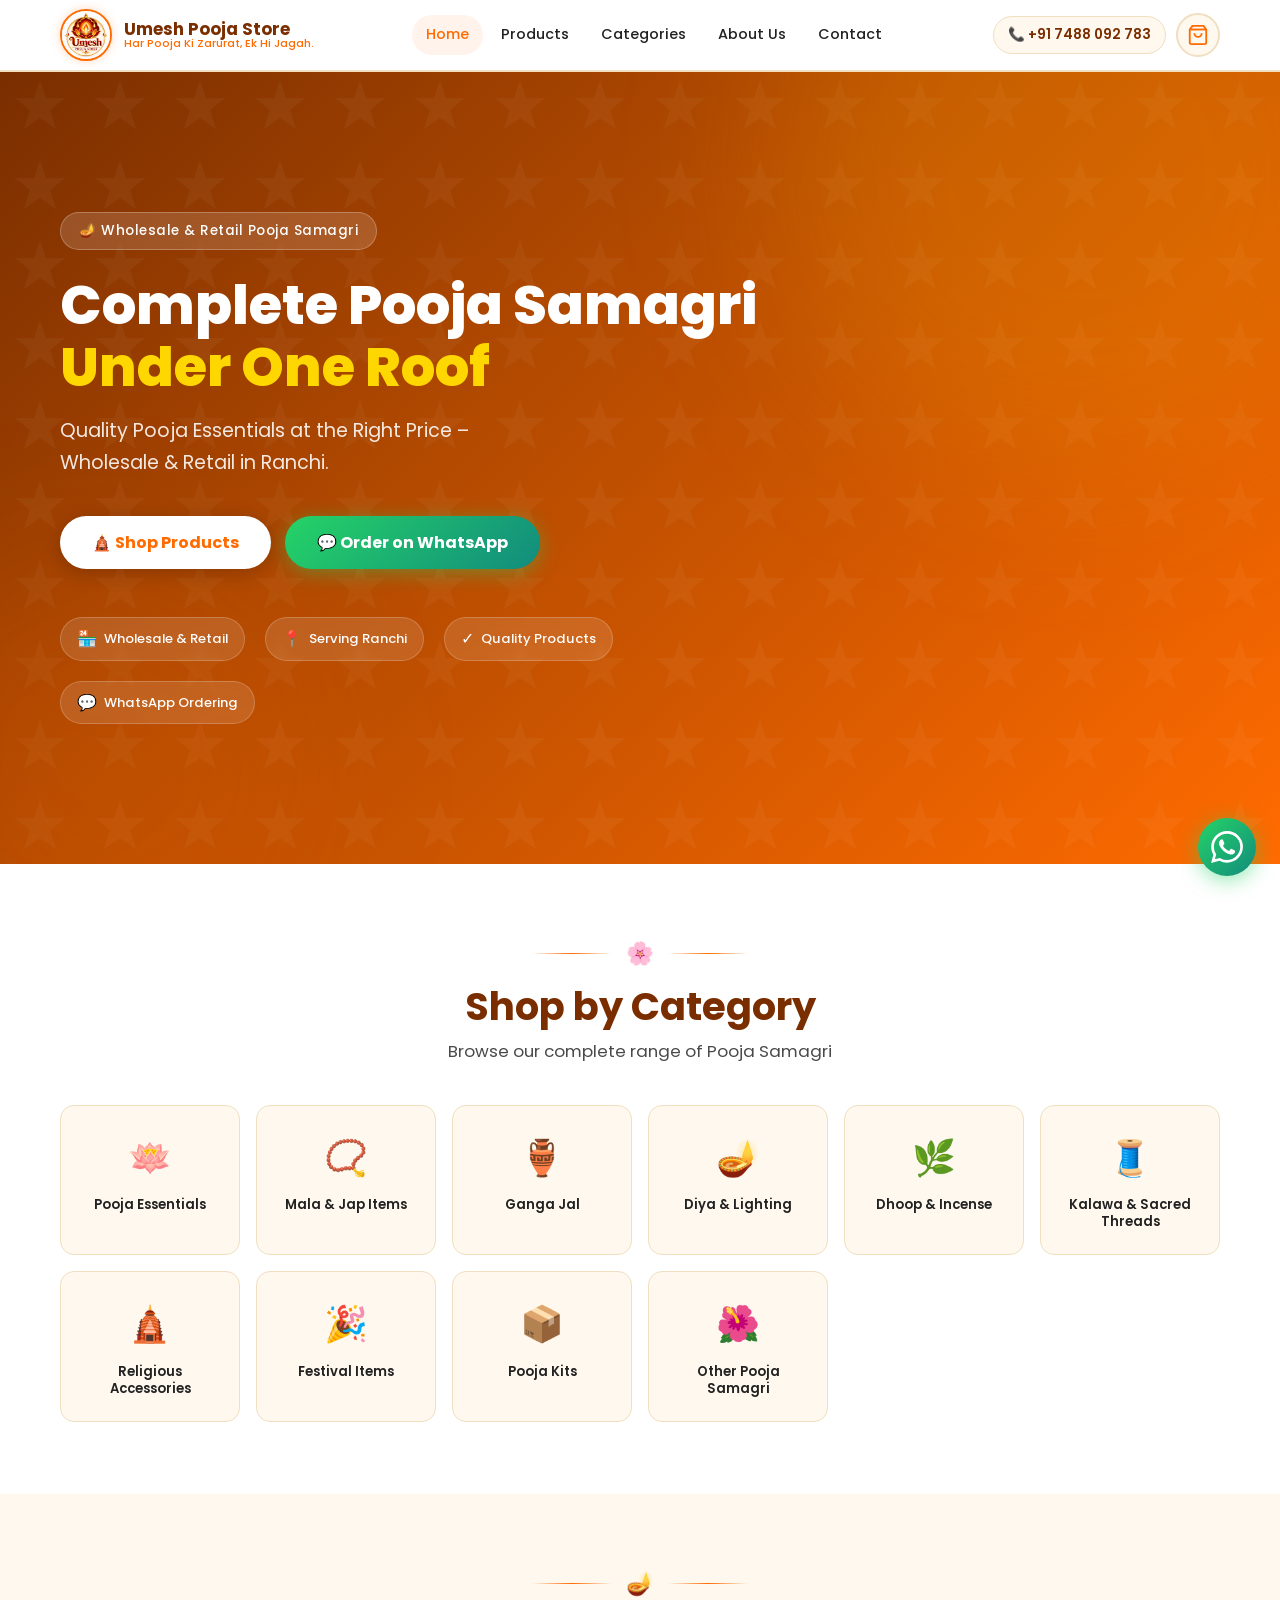
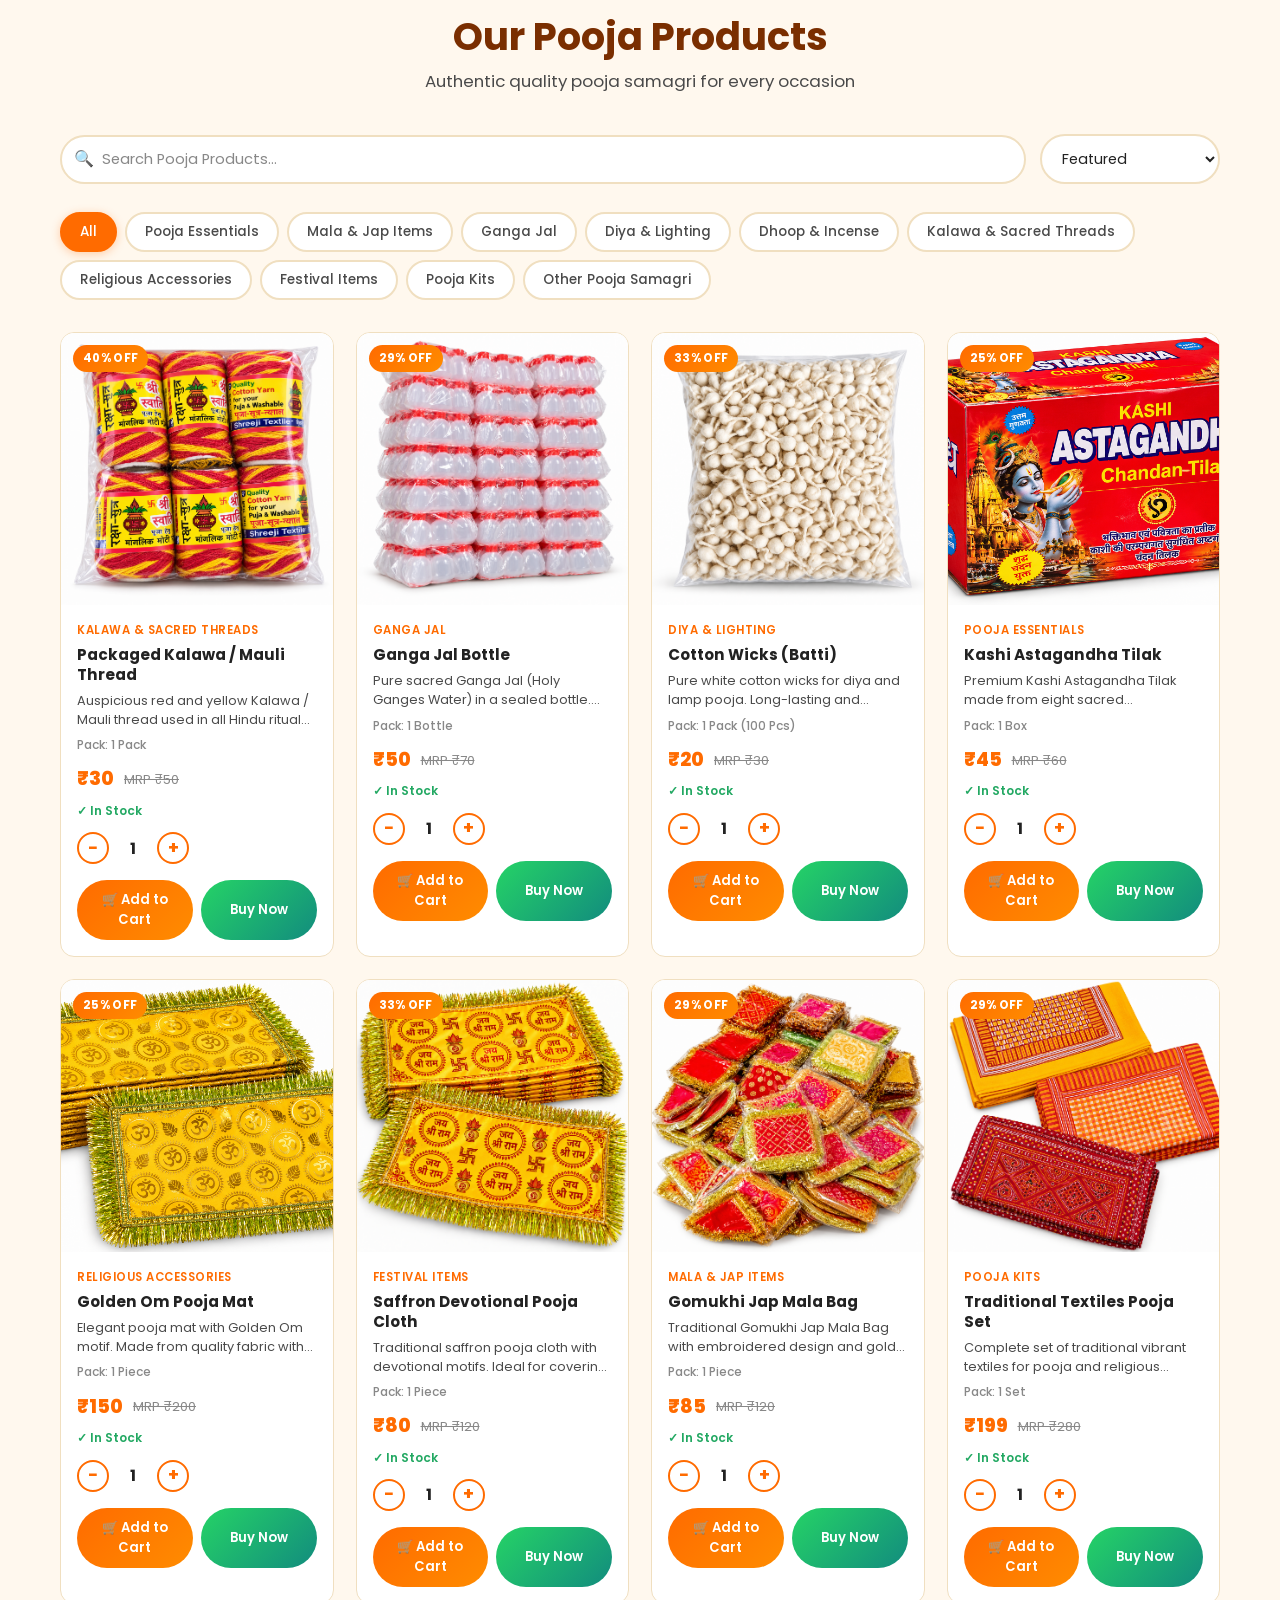
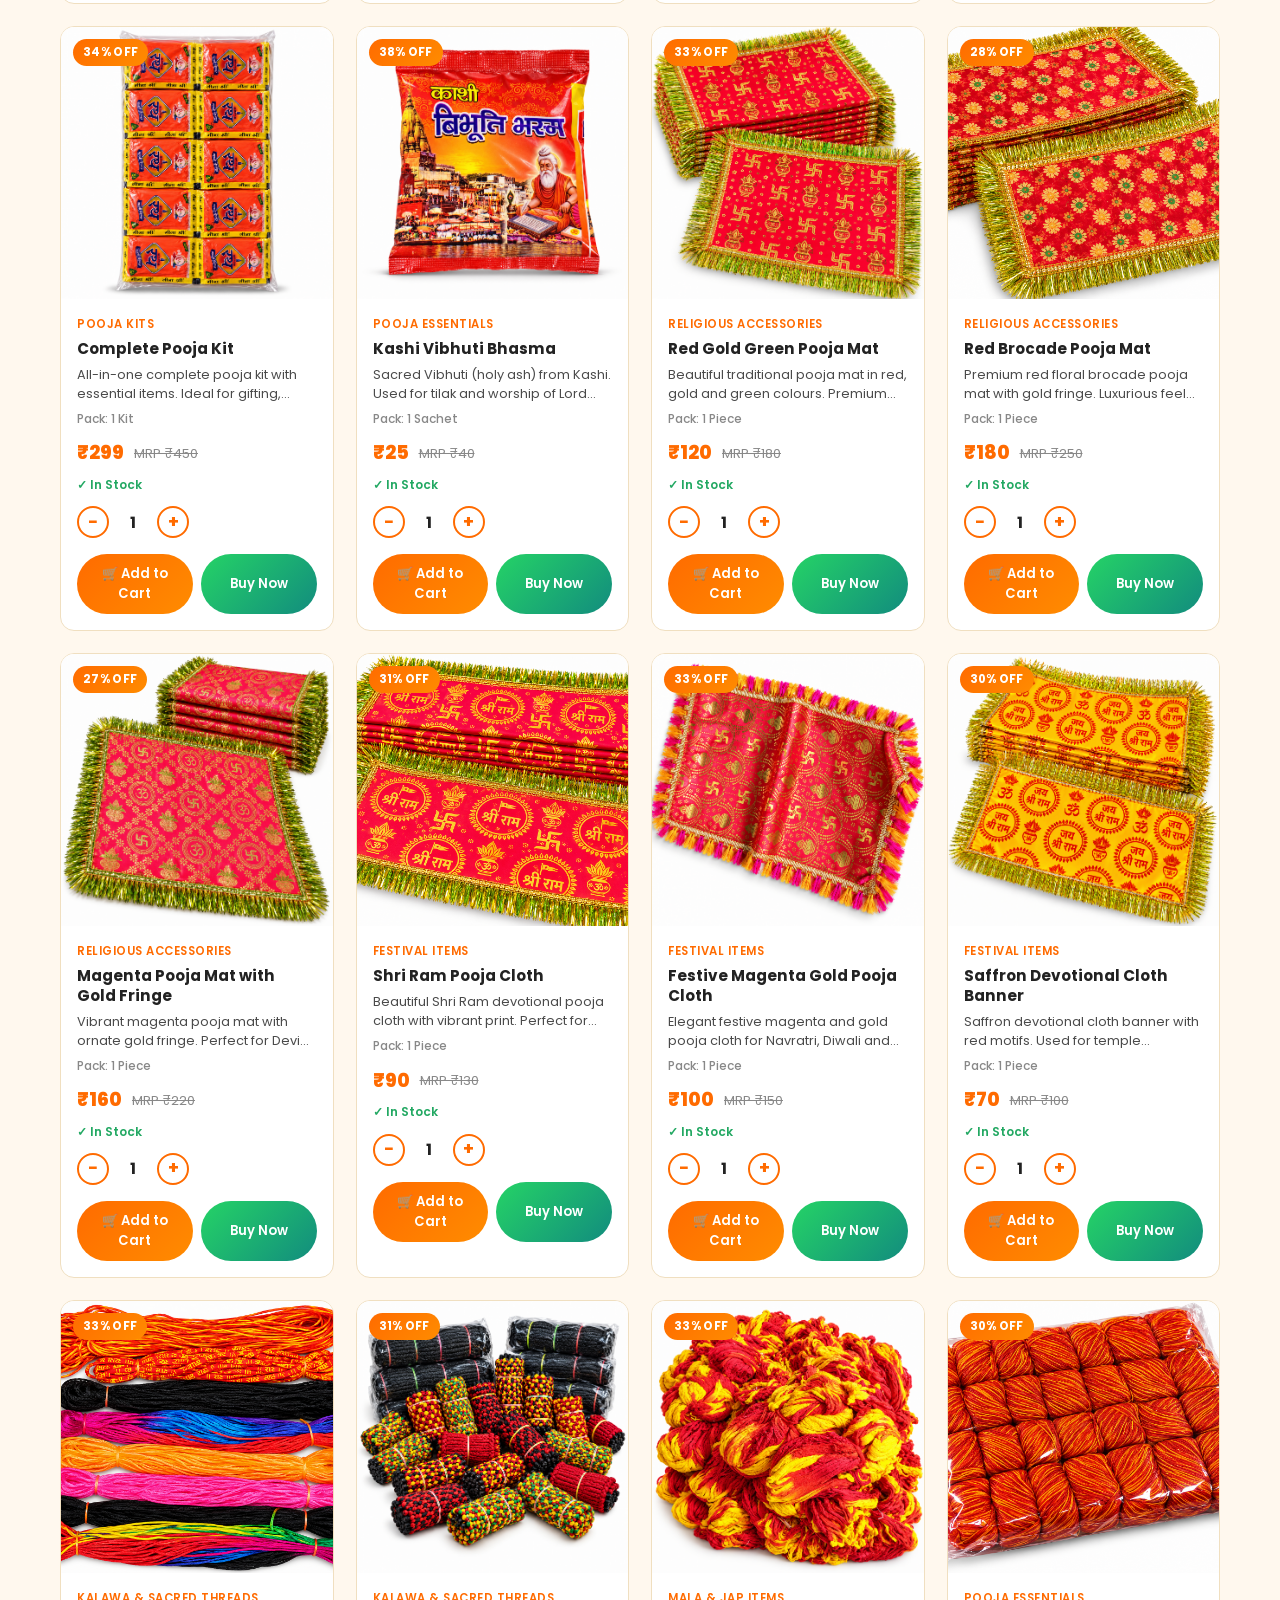
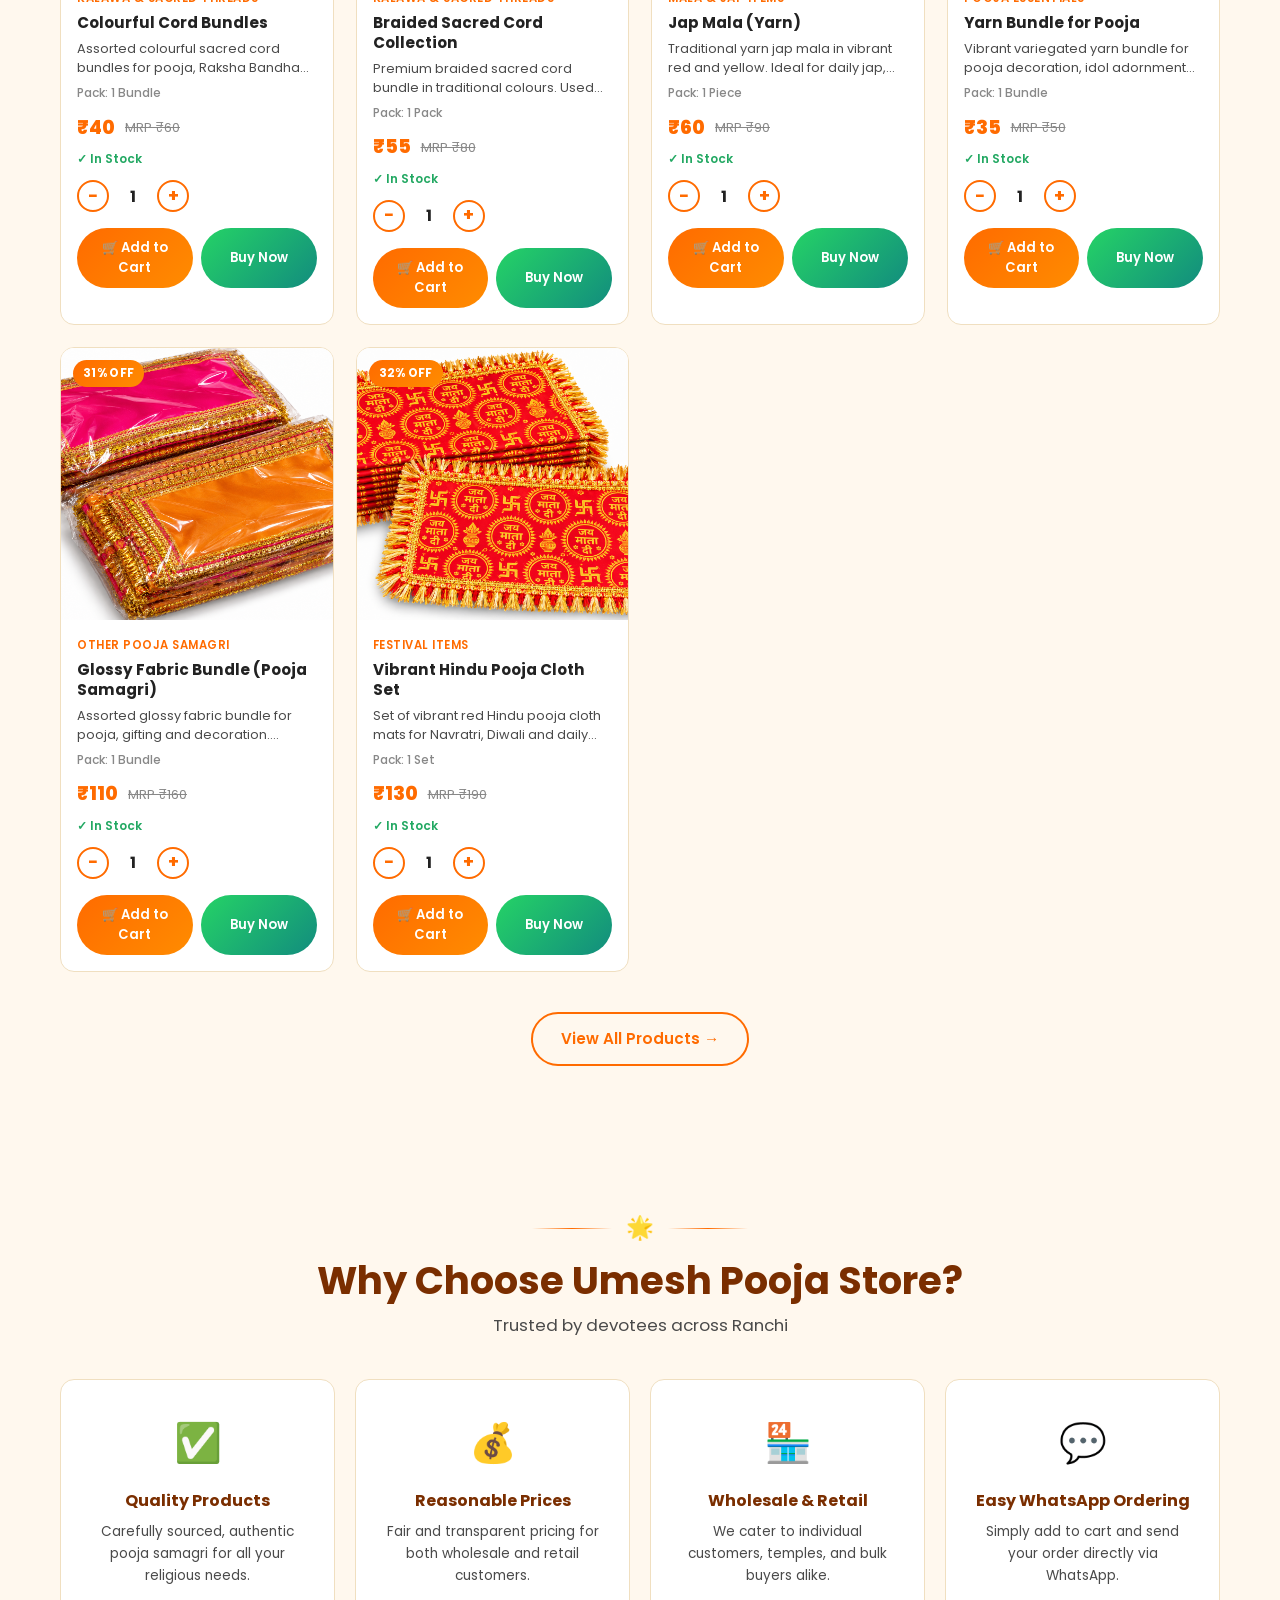
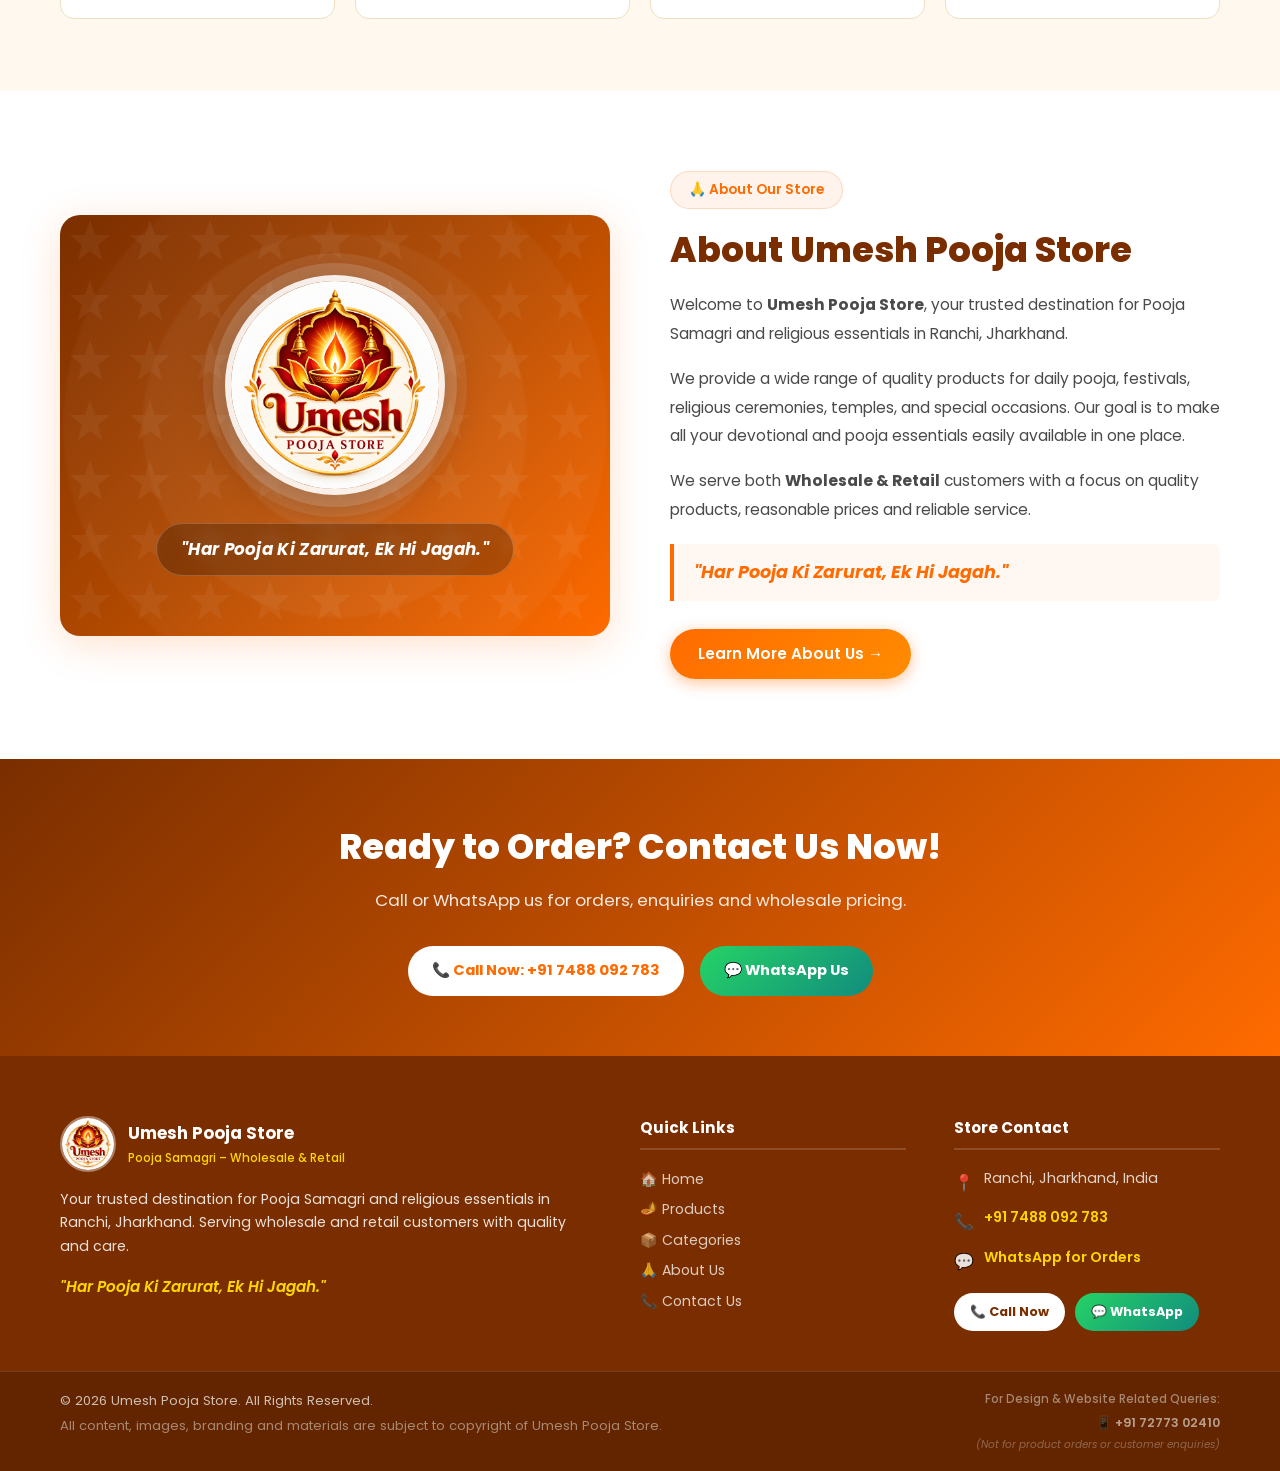
<file: index.html>
<!DOCTYPE html>
<html lang="en">
<head>
  <meta charset="UTF-8">
  <meta name="viewport" content="width=device-width, initial-scale=1.0">
  <title>Umesh Pooja Store | Pooja Samagri in Ranchi</title>
  <meta name="description" content="Shop quality Pooja Samagri in Ranchi from Umesh Pooja Store. Wholesale and retail pooja products, religious essentials, mala, Ganga Jal, pooja accessories and more. Order easily through WhatsApp.">
  <meta name="keywords" content="Pooja Samagri Ranchi, Puja Store Ranchi, Pooja Items Ranchi, Religious Store Ranchi, Pooja Samagri Wholesale Ranchi, Umesh Pooja Store">
  <meta name="author" content="Umesh Pooja Store">
  <meta name="robots" content="index, follow">

  <!-- Open Graph -->
  <meta property="og:title" content="Umesh Pooja Store | Pooja Samagri in Ranchi">
  <meta property="og:description" content="Quality Pooja Essentials at the Right Price – Wholesale & Retail in Ranchi. Order on WhatsApp.">
  <meta property="og:image" content="assets/logo/logo.png">
  <meta property="og:type" content="website">

  <!-- Favicon -->
  <link rel="icon" type="image/png" href="assets/logo/logo.png">
  <link rel="apple-touch-icon" href="assets/logo/logo.png">

  <!-- Stylesheet -->
  <link rel="stylesheet" href="css/style.css">

  <!-- Structured Data: LocalBusiness -->
  <script type="application/ld+json">
  {
    "@context": "https://schema.org",
    "@type": "LocalBusiness",
    "name": "Umesh Pooja Store",
    "description": "Your trusted destination for Pooja Samagri and religious essentials in Ranchi, Jharkhand. Wholesale and retail pooja products.",
    "address": {
      "@type": "PostalAddress",
      "addressLocality": "Ranchi",
      "addressRegion": "Jharkhand",
      "addressCountry": "IN"
    },
    "telephone": "+917488092783",
    "sameAs": [
      "https://wa.me/917488092783"
    ]
  }
  </script>
</head>
<body>

  <!-- ════════════════════════════════════════════════════════
       HEADER
  ════════════════════════════════════════════════════════ -->
  <header class="site-header" role="banner">
    <div class="container">
      <div class="header-inner">

        <!-- Logo -->
        <a href="index.html" class="logo-wrap" aria-label="Umesh Pooja Store Home">
          <img src="assets/logo/logo.png" alt="Umesh Pooja Store Logo" class="logo-img" width="52" height="52">
          <div class="logo-text-wrap">
            <span class="logo-name">Umesh Pooja Store</span>
            <span class="logo-tagline">Har Pooja Ki Zarurat, Ek Hi Jagah.</span>
          </div>
        </a>

        <!-- Desktop Navigation -->
        <nav class="desktop-nav" role="navigation" aria-label="Main navigation">
          <a href="index.html" class="nav-link active">Home</a>
          <a href="products.html" class="nav-link">Products</a>
          <a href="index.html#categories" class="nav-link">Categories</a>
          <a href="about.html" class="nav-link">About Us</a>
          <a href="contact.html" class="nav-link">Contact</a>
        </nav>

        <!-- Header Right -->
        <div class="header-right">
          <a href="tel:+917488092783" class="header-phone" aria-label="Call Umesh Pooja Store">
            📞 +91 7488 092 783
          </a>

          <!-- Cart -->
          <button class="cart-icon-btn" onclick="Cart.openCart()" aria-label="Open shopping cart">
            <svg class="cart-svg" width="22" height="22" fill="none" stroke="currentColor" stroke-width="2" viewBox="0 0 24 24" aria-hidden="true">
              <path d="M6 2L3 6v14a2 2 0 002 2h14a2 2 0 002-2V6l-3-4z"/>
              <line x1="3" y1="6" x2="21" y2="6"/>
              <path d="M16 10a4 4 0 01-8 0"/>
            </svg>
            <span class="cart-count" aria-live="polite" aria-label="Cart items">0</span>
          </button>

          <!-- Mobile Menu Toggle -->
          <button class="mobile-menu-toggle" id="mobileMenuToggle" aria-label="Open mobile menu" aria-expanded="false" aria-controls="mobileMenu">
            <span></span><span></span><span></span>
          </button>
        </div>

      </div>
    </div>
  </header>

  <!-- Mobile Menu Overlay -->
  <div class="mobile-menu-overlay" id="mobileMenuOverlay" aria-hidden="true"></div>

  <!-- Mobile Menu -->
  <nav class="mobile-menu" id="mobileMenu" role="navigation" aria-label="Mobile navigation">
    <div class="mobile-menu-header">
      <div class="mobile-menu-logo">
        <img src="assets/logo/logo.png" alt="Logo" width="42" height="42">
        <span>Umesh Pooja Store</span>
      </div>
      <button class="mobile-menu-close" id="mobileMenuClose" aria-label="Close menu">✕</button>
    </div>
    <div class="mobile-nav">
      <a href="index.html" class="mobile-nav-link">🏠 Home</a>
      <a href="products.html" class="mobile-nav-link">🪔 Products</a>
      <a href="index.html#categories" class="mobile-nav-link">📦 Categories</a>
      <a href="about.html" class="mobile-nav-link">🙏 About Us</a>
      <a href="contact.html" class="mobile-nav-link">📞 Contact</a>
    </div>
    <div class="mobile-menu-footer">
      <a href="tel:+917488092783" class="mobile-call-btn">📞 Call: +91 7488 092 783</a>
      <a href="https://wa.me/917488092783?text=Namaste%20Umesh%20Pooja%20Store%2C%20I%20would%20like%20to%20know%20more%20about%20your%20pooja%20products."
         class="mobile-wa-btn" target="_blank" rel="noopener noreferrer">
        💬 WhatsApp Us
      </a>
    </div>
  </nav>

  <!-- ════════════════════════════════════════════════════════
       HERO SECTION
  ════════════════════════════════════════════════════════ -->
  <section class="hero pattern-bg" aria-label="Hero section">
    <div class="hero-glow-1" aria-hidden="true"></div>
    <div class="hero-glow-2" aria-hidden="true"></div>
    <div class="container">
      <div class="hero-content">
        <div class="hero-badge" role="note">
          🪔 Wholesale &amp; Retail Pooja Samagri
        </div>
        <h1 class="hero-title">
          Complete Pooja Samagri<br>
          <span>Under One Roof</span>
        </h1>
        <p class="hero-sub">
          Quality Pooja Essentials at the Right Price –<br>
          Wholesale &amp; Retail in Ranchi.
        </p>
        <div class="hero-buttons">
          <button class="hero-btn-primary" onclick="scrollToProducts()" aria-label="Browse our products">
            🛕 Shop Products
          </button>
          <button class="hero-btn-wa" onclick="heroWhatsApp()" aria-label="Order on WhatsApp">
            💬 Order on WhatsApp
          </button>
        </div>
        <div class="trust-badges" role="list">
          <div class="trust-badge" role="listitem">
            <span class="trust-badge-icon">🏪</span> Wholesale &amp; Retail
          </div>
          <div class="trust-badge" role="listitem">
            <span class="trust-badge-icon">📍</span> Serving Ranchi
          </div>
          <div class="trust-badge" role="listitem">
            <span class="trust-badge-icon">✓</span> Quality Products
          </div>
          <div class="trust-badge" role="listitem">
            <span class="trust-badge-icon">💬</span> WhatsApp Ordering
          </div>
        </div>
      </div>
    </div>
  </section>

  <!-- ════════════════════════════════════════════════════════
       CATEGORIES SECTION
  ════════════════════════════════════════════════════════ -->
  <section class="categories-section" id="categories" aria-label="Product categories">
    <div class="container">
      <div class="text-center">
        <div class="section-divider"><span class="divider-icon">🌸</span></div>
        <h2 class="section-title">Shop by Category</h2>
        <p class="section-sub">Browse our complete range of Pooja Samagri</p>
      </div>
      <div class="categories-grid" role="list">
        <div class="category-card" role="listitem" onclick="filterAndScroll('Pooja Essentials')" tabindex="0" onkeydown="if(event.key==='Enter')filterAndScroll('Pooja Essentials')">
          <span class="category-icon" aria-hidden="true">🪷</span>
          <span class="category-name">Pooja Essentials</span>
        </div>
        <div class="category-card" role="listitem" onclick="filterAndScroll('Mala & Jap Items')" tabindex="0" onkeydown="if(event.key==='Enter')filterAndScroll('Mala & Jap Items')">
          <span class="category-icon" aria-hidden="true">📿</span>
          <span class="category-name">Mala &amp; Jap Items</span>
        </div>
        <div class="category-card" role="listitem" onclick="filterAndScroll('Ganga Jal')" tabindex="0" onkeydown="if(event.key==='Enter')filterAndScroll('Ganga Jal')">
          <span class="category-icon" aria-hidden="true">🏺</span>
          <span class="category-name">Ganga Jal</span>
        </div>
        <div class="category-card" role="listitem" onclick="filterAndScroll('Diya & Lighting')" tabindex="0" onkeydown="if(event.key==='Enter')filterAndScroll('Diya & Lighting')">
          <span class="category-icon" aria-hidden="true">🪔</span>
          <span class="category-name">Diya &amp; Lighting</span>
        </div>
        <div class="category-card" role="listitem" onclick="filterAndScroll('Dhoop & Incense')" tabindex="0" onkeydown="if(event.key==='Enter')filterAndScroll('Dhoop & Incense')">
          <span class="category-icon" aria-hidden="true">🌿</span>
          <span class="category-name">Dhoop &amp; Incense</span>
        </div>
        <div class="category-card" role="listitem" onclick="filterAndScroll('Kalawa & Sacred Threads')" tabindex="0" onkeydown="if(event.key==='Enter')filterAndScroll('Kalawa & Sacred Threads')">
          <span class="category-icon" aria-hidden="true">🧵</span>
          <span class="category-name">Kalawa &amp; Sacred Threads</span>
        </div>
        <div class="category-card" role="listitem" onclick="filterAndScroll('Religious Accessories')" tabindex="0" onkeydown="if(event.key==='Enter')filterAndScroll('Religious Accessories')">
          <span class="category-icon" aria-hidden="true">🛕</span>
          <span class="category-name">Religious Accessories</span>
        </div>
        <div class="category-card" role="listitem" onclick="filterAndScroll('Festival Items')" tabindex="0" onkeydown="if(event.key==='Enter')filterAndScroll('Festival Items')">
          <span class="category-icon" aria-hidden="true">🎉</span>
          <span class="category-name">Festival Items</span>
        </div>
        <div class="category-card" role="listitem" onclick="filterAndScroll('Pooja Kits')" tabindex="0" onkeydown="if(event.key==='Enter')filterAndScroll('Pooja Kits')">
          <span class="category-icon" aria-hidden="true">📦</span>
          <span class="category-name">Pooja Kits</span>
        </div>
        <div class="category-card" role="listitem" onclick="filterAndScroll('Other Pooja Samagri')" tabindex="0" onkeydown="if(event.key==='Enter')filterAndScroll('Other Pooja Samagri')">
          <span class="category-icon" aria-hidden="true">🌺</span>
          <span class="category-name">Other Pooja Samagri</span>
        </div>
      </div>
    </div>
  </section>

  <!-- ════════════════════════════════════════════════════════
       PRODUCTS SECTION
  ════════════════════════════════════════════════════════ -->
  <section class="products-section" id="products" aria-label="Products">
    <div class="container">
      <div class="text-center">
        <div class="section-divider"><span class="divider-icon">🪔</span></div>
        <h2 class="section-title">Our Pooja Products</h2>
        <p class="section-sub">Authentic quality pooja samagri for every occasion</p>
      </div>

      <!-- Controls -->
      <div class="products-controls">
        <div class="search-wrap">
          <span class="search-icon" aria-hidden="true">🔍</span>
          <input type="search" class="search-input" id="searchInput"
                 placeholder="Search Pooja Products..."
                 aria-label="Search products">
        </div>
        <select class="sort-select" id="sortSelect" aria-label="Sort products">
          <option value="featured">Featured</option>
          <option value="price-low">Price: Low to High</option>
          <option value="price-high">Price: High to Low</option>
          <option value="name-az">Name: A–Z</option>
        </select>
      </div>

      <!-- Category Filter Buttons -->
      <div class="category-filters" id="categoryFilters" role="group" aria-label="Filter by category"></div>

      <!-- Product Grid -->
      <div class="product-grid" id="productGrid" role="list" aria-label="Product list"></div>

      <!-- No Results -->
      <div class="no-results" id="noResults" style="display:none;" role="status">
        <div class="no-results-icon" aria-hidden="true">🔍</div>
        <p>No products found. Try a different search or category.</p>
      </div>

      <!-- View All Button -->
      <div class="text-center" style="margin-top:40px;">
        <a href="products.html" class="btn btn-outline">View All Products →</a>
      </div>
    </div>
  </section>

  <!-- ════════════════════════════════════════════════════════
       WHY CHOOSE US
  ════════════════════════════════════════════════════════ -->
  <section class="why-us-section" aria-label="Why choose us">
    <div class="container">
      <div class="text-center">
        <div class="section-divider"><span class="divider-icon">🌟</span></div>
        <h2 class="section-title">Why Choose Umesh Pooja Store?</h2>
        <p class="section-sub">Trusted by devotees across Ranchi</p>
      </div>
      <div class="why-us-grid">
        <div class="why-card">
          <div class="why-icon" aria-hidden="true">✅</div>
          <h3 class="why-title">Quality Products</h3>
          <p class="why-desc">Carefully sourced, authentic pooja samagri for all your religious needs.</p>
        </div>
        <div class="why-card">
          <div class="why-icon" aria-hidden="true">💰</div>
          <h3 class="why-title">Reasonable Prices</h3>
          <p class="why-desc">Fair and transparent pricing for both wholesale and retail customers.</p>
        </div>
        <div class="why-card">
          <div class="why-icon" aria-hidden="true">🏪</div>
          <h3 class="why-title">Wholesale &amp; Retail</h3>
          <p class="why-desc">We cater to individual customers, temples, and bulk buyers alike.</p>
        </div>
        <div class="why-card">
          <div class="why-icon" aria-hidden="true">💬</div>
          <h3 class="why-title">Easy WhatsApp Ordering</h3>
          <p class="why-desc">Simply add to cart and send your order directly via WhatsApp.</p>
        </div>
      </div>
    </div>
  </section>

  <!-- ════════════════════════════════════════════════════════
       ABOUT PREVIEW
  ════════════════════════════════════════════════════════ -->
  <section class="about-section" aria-label="About us">
    <div class="container">
      <div class="about-grid">
        <div class="about-logo-wrap">
          <div class="about-logo-bg" aria-hidden="true"></div>
          <img src="assets/logo/logo.png" alt="Umesh Pooja Store Logo" class="about-logo-img">
          <div class="about-logo-tagline">"Har Pooja Ki Zarurat, Ek Hi Jagah."</div>
        </div>
        <div class="about-text-wrap">
          <div class="about-badge">🙏 About Our Store</div>
          <h2 class="about-title">About Umesh Pooja Store</h2>
          <p class="about-text">
            Welcome to <strong>Umesh Pooja Store</strong>, your trusted destination for Pooja Samagri and religious essentials in Ranchi, Jharkhand.
          </p>
          <p class="about-text">
            We provide a wide range of quality products for daily pooja, festivals, religious ceremonies, temples, and special occasions. Our goal is to make all your devotional and pooja essentials easily available in one place.
          </p>
          <p class="about-text">
            We serve both <strong>Wholesale &amp; Retail</strong> customers with a focus on quality products, reasonable prices and reliable service.
          </p>
          <div class="about-tagline">"Har Pooja Ki Zarurat, Ek Hi Jagah."</div>
          <div style="margin-top:28px;">
            <a href="about.html" class="btn btn-primary">Learn More About Us →</a>
          </div>
        </div>
      </div>
    </div>
  </section>

  <!-- ════════════════════════════════════════════════════════
       CONTACT CTA
  ════════════════════════════════════════════════════════ -->
  <section style="padding:60px 0; background:linear-gradient(135deg,var(--saffron-deep),var(--saffron)); text-align:center;" aria-label="Contact call to action">
    <div class="container">
      <h2 style="font-size:clamp(1.5rem,3vw,2.2rem);font-weight:800;color:#fff;margin-bottom:12px;">
        Ready to Order? Contact Us Now!
      </h2>
      <p style="color:rgba(255,255,255,0.88);font-size:1.05rem;margin-bottom:32px;">
        Call or WhatsApp us for orders, enquiries and wholesale pricing.
      </p>
      <div style="display:flex;gap:16px;justify-content:center;flex-wrap:wrap;">
        <a href="tel:+917488092783" class="contact-call-btn">
          📞 Call Now: +91 7488 092 783
        </a>
        <button class="contact-wa-btn" onclick="contactWhatsApp()">
          💬 WhatsApp Us
        </button>
      </div>
    </div>
  </section>

  <!-- FOOTER -->
  <footer class="site-footer" role="contentinfo">
    <div class="container">
      <div class="footer-grid">

        <!-- Brand -->
        <div class="footer-brand">
          <div class="footer-logo">
            <img src="assets/logo/logo.png" alt="Umesh Pooja Store" width="56" height="56">
            <div>
              <span class="footer-logo-name">Umesh Pooja Store</span>
              <div class="footer-logo-sub">Pooja Samagri – Wholesale &amp; Retail</div>
            </div>
          </div>
          <p>Your trusted destination for Pooja Samagri and religious essentials in Ranchi, Jharkhand. Serving wholesale and retail customers with quality and care.</p>
          <div class="footer-tagline">"Har Pooja Ki Zarurat, Ek Hi Jagah."</div>
        </div>

        <!-- Quick Links -->
        <div>
          <h3 class="footer-heading">Quick Links</h3>
          <ul class="footer-links">
            <li><a href="index.html" class="footer-link">🏠 Home</a></li>
            <li><a href="products.html" class="footer-link">🪔 Products</a></li>
            <li><a href="index.html#categories" class="footer-link">📦 Categories</a></li>
            <li><a href="about.html" class="footer-link">🙏 About Us</a></li>
            <li><a href="contact.html" class="footer-link">📞 Contact Us</a></li>
          </ul>
        </div>

        <!-- Store Contact -->
        <div>
          <h3 class="footer-heading">Store Contact</h3>
          <div class="footer-contact-item">
            <span aria-hidden="true">📍</span>
            <p>Ranchi, Jharkhand, India</p>
          </div>
          <div class="footer-contact-item">
            <span aria-hidden="true">📞</span>
            <p><a href="tel:+917488092783">+91 7488 092 783</a></p>
          </div>
          <div class="footer-contact-item">
            <span aria-hidden="true">💬</span>
            <p><a href="https://wa.me/917488092783?text=Namaste%20Umesh%20Pooja%20Store%2C%20I%20would%20like%20to%20know%20more%20about%20your%20pooja%20products."
               target="_blank" rel="noopener noreferrer">WhatsApp for Orders</a></p>
          </div>
          <div class="footer-store-btns">
            <a href="tel:+917488092783" class="footer-call-btn">📞 Call Now</a>
            <a href="https://wa.me/917488092783?text=Namaste%20Umesh%20Pooja%20Store%2C%20I%20would%20like%20to%20place%20an%20order."
               class="footer-wa-btn" target="_blank" rel="noopener noreferrer">💬 WhatsApp</a>
          </div>
        </div>

      </div><!-- /footer-grid -->
    </div><!-- /container -->

    <!-- Footer Bottom -->
    <div class="footer-bottom-wrap">
      <div class="container">
        <div class="footer-bottom">
          <div class="footer-copy">
            <p>© 2026 Umesh Pooja Store. All Rights Reserved.</p>
            <p class="footer-copy-sub">All content, images, branding and materials are subject to copyright of Umesh Pooja Store.</p>
          </div>
          <div class="footer-dev-contact">
            <span class="footer-dev-label">For Design &amp; Website Related Queries:</span>
            <a href="tel:+917277302410" class="footer-dev-phone">📱 +91 72773 02410</a>
            <span class="footer-dev-note">(Not for product orders or customer enquiries)</span>
          </div>
        </div>
      </div>
    </div>

  </footer>

  <!-- ════════════════════════════════════════════════════════
       CART DRAWER
  ════════════════════════════════════════════════════════ -->
  <div class="cart-overlay" id="cartOverlay" aria-hidden="true"></div>
  <div class="cart-drawer" id="cartDrawer" role="dialog" aria-label="Shopping Cart" aria-modal="true">
    <div class="cart-header">
      <h2>🛒 Your Cart</h2>
      <div class="cart-header-right">
        <button class="cart-clear-btn" onclick="Cart.clearCart()" aria-label="Clear cart">Clear All</button>
        <button class="cart-close-btn" onclick="Cart.closeCart()" aria-label="Close cart">✕</button>
      </div>
    </div>
    <div class="cart-body" id="cartBody" role="list"></div>
    <div class="cart-footer" id="cartFooter" style="display:none;">
      <div class="cart-summary">
        <span id="cartTotalItems">0 items</span>
        <span>in cart</span>
      </div>
      <div class="cart-total-row">
        <span class="cart-total-label">Estimated Total</span>
        <span class="cart-total-amount" id="cartTotal">₹0</span>
      </div>
      <div class="cart-footer-btns">
        <button class="cart-continue-btn" onclick="Cart.closeCart()">← Continue</button>
        <button class="cart-order-btn" onclick="Cart.generateWhatsAppMessage()">
          💬 Order on WhatsApp
        </button>
      </div>
    </div>
  </div>

  <!-- ════════════════════════════════════════════════════════
       FLOATING WHATSAPP BUTTON
  ════════════════════════════════════════════════════════ -->
  <a href="https://wa.me/917488092783?text=Namaste%20Umesh%20Pooja%20Store%2C%20I%20would%20like%20to%20know%20more%20about%20your%20pooja%20products."
     class="floating-wa"
     target="_blank"
     rel="noopener noreferrer"
     aria-label="Chat on WhatsApp">
    <span class="floating-wa-tooltip">Chat with us!</span>
    <svg viewBox="0 0 24 24" fill="white" xmlns="http://www.w3.org/2000/svg" aria-hidden="true">
      <path d="M17.472 14.382c-.297-.149-1.758-.867-2.03-.967-.273-.099-.471-.148-.67.15-.197.297-.767.966-.94 1.164-.173.199-.347.223-.644.075-.297-.15-1.255-.463-2.39-1.475-.883-.788-1.48-1.761-1.653-2.059-.173-.297-.018-.458.13-.606.134-.133.298-.347.446-.52.149-.174.198-.298.298-.497.099-.198.05-.371-.025-.52-.075-.149-.669-1.612-.916-2.207-.242-.579-.487-.5-.669-.51-.173-.008-.371-.01-.57-.01-.198 0-.52.074-.792.372-.272.297-1.04 1.016-1.04 2.479 0 1.462 1.065 2.875 1.213 3.074.149.198 2.096 3.2 5.077 4.487.709.306 1.262.489 1.694.625.712.227 1.36.195 1.871.118.571-.085 1.758-.719 2.006-1.413.248-.694.248-1.289.173-1.413-.074-.124-.272-.198-.57-.347m-5.421 7.403h-.004a9.87 9.87 0 01-5.031-1.378l-.361-.214-3.741.982.998-3.648-.235-.374a9.86 9.86 0 01-1.51-5.26c.001-5.45 4.436-9.884 9.888-9.884 2.64 0 5.122 1.03 6.988 2.898a9.825 9.825 0 012.893 6.994c-.003 5.45-4.437 9.884-9.885 9.884m8.413-18.297A11.815 11.815 0 0012.05 0C5.495 0 .16 5.335.157 11.892c0 2.096.547 4.142 1.588 5.945L.057 24l6.305-1.654a11.882 11.882 0 005.683 1.448h.005c6.554 0 11.89-5.335 11.893-11.893a11.821 11.821 0 00-3.48-8.413Z"/>
    </svg>
  </a>

  <!-- Scroll to Top -->
  <button class="scroll-top" id="scrollTop" onclick="window.scrollTo({top:0,behavior:'smooth'})" aria-label="Scroll to top">↑</button>

  <!-- Scripts -->
  <script src="js/products.js"></script>
  <script src="js/cart.js"></script>
  <script src="js/main.js"></script>
  <script>
    window.addEventListener('scroll', () => {
      const btn = document.getElementById('scrollTop');
      if (btn) btn.classList.toggle('visible', window.scrollY > 400);
    }, { passive: true });
  </script>
</body>
</html>
</file>
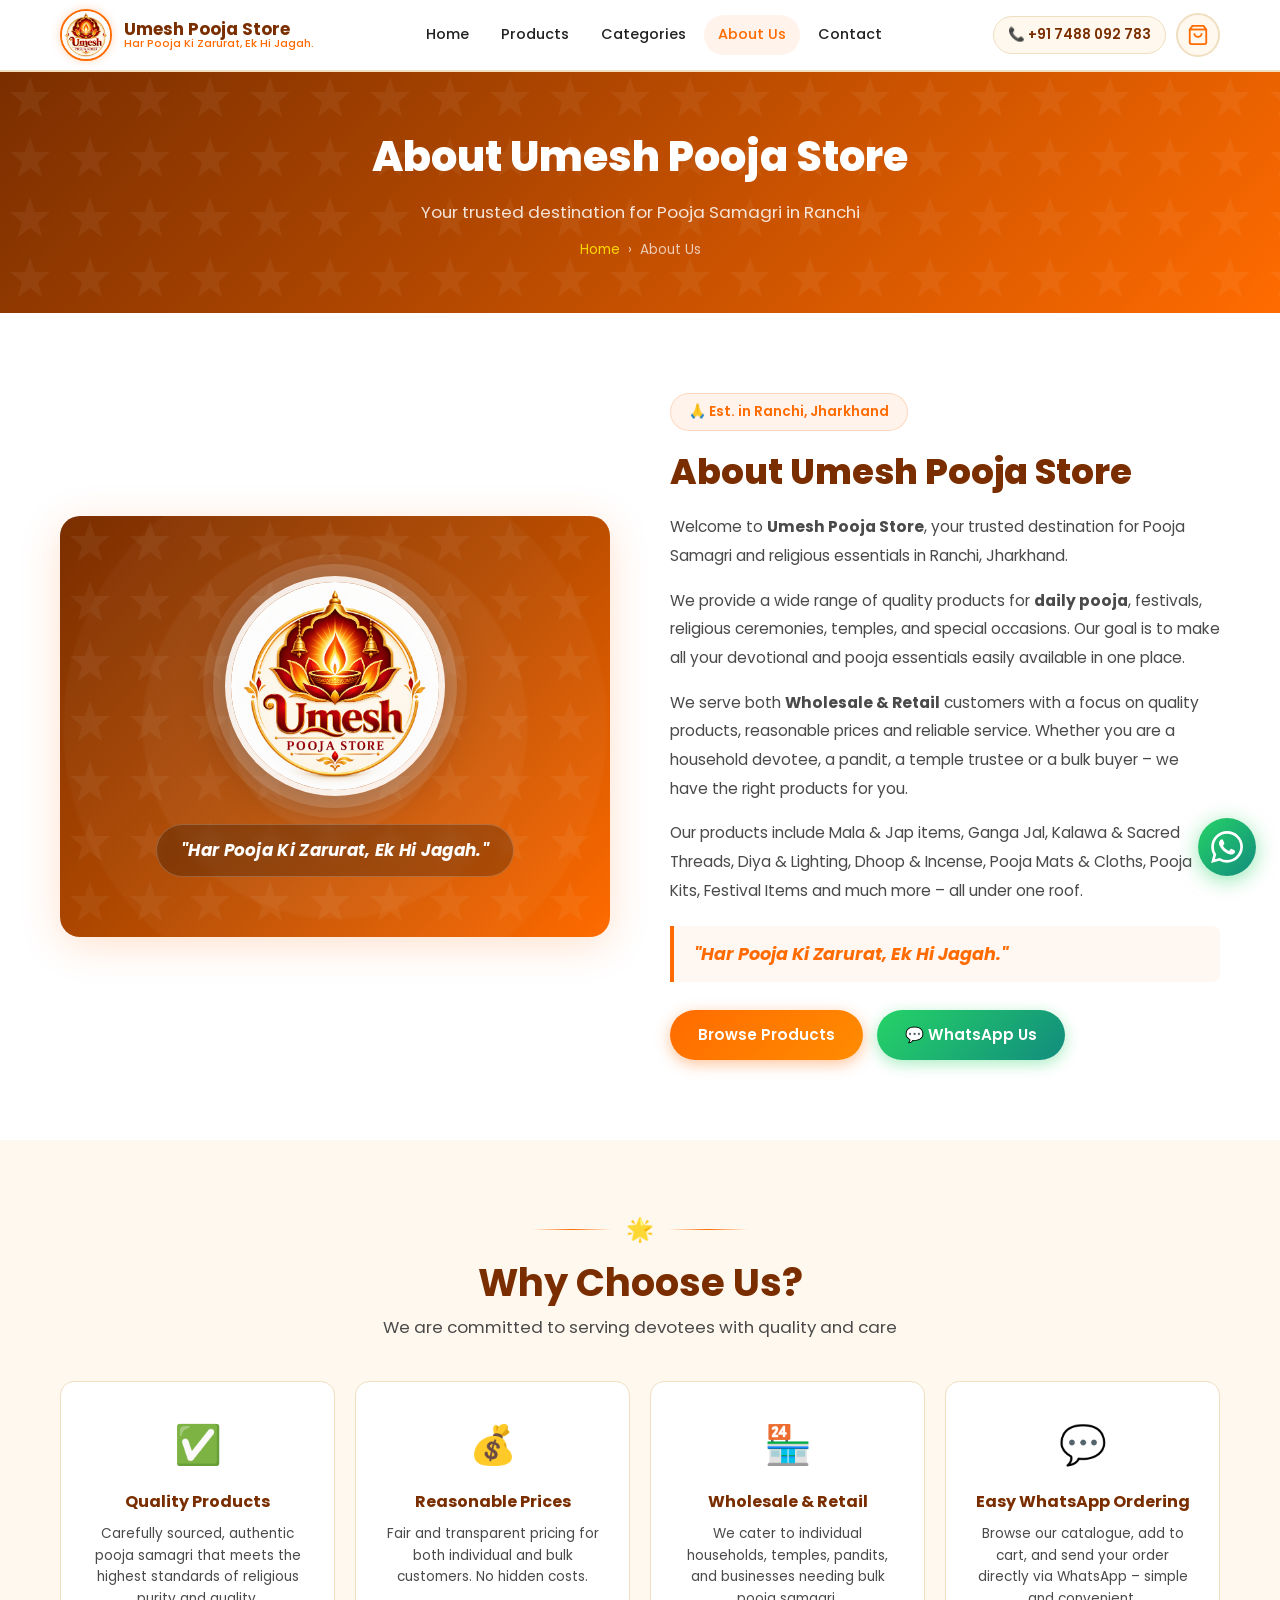
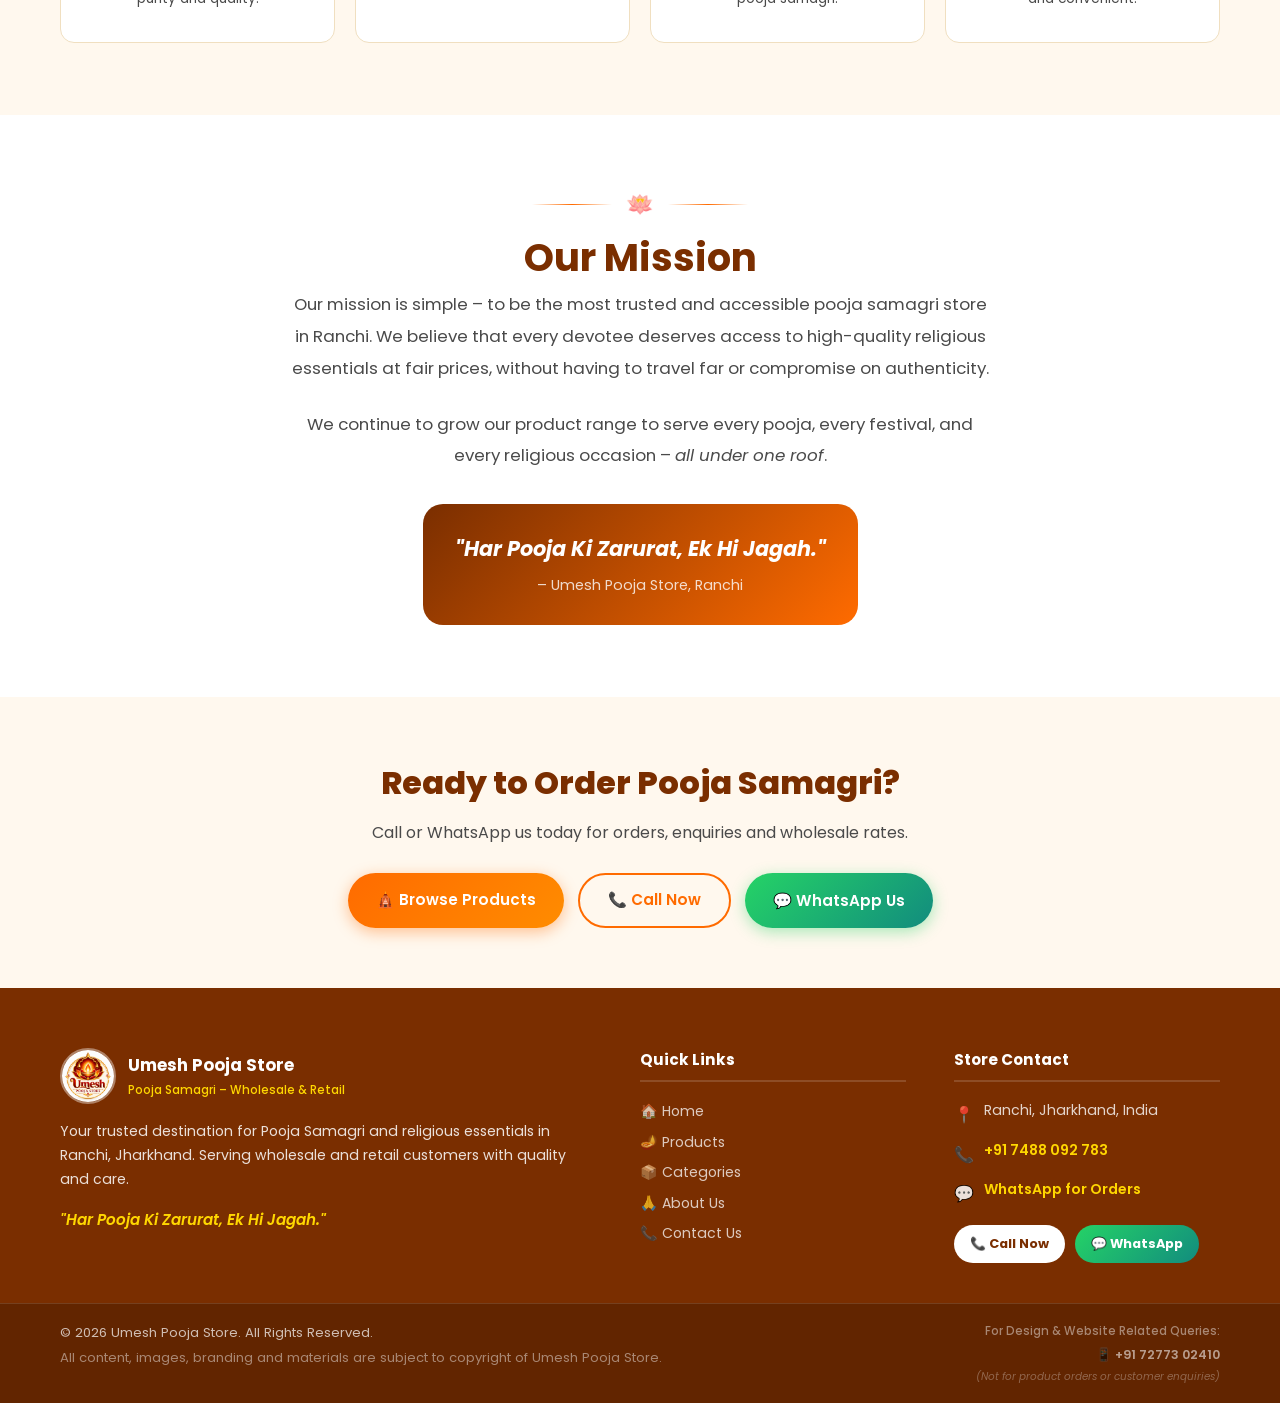
<file: about.html>
<!DOCTYPE html>
<html lang="en">
<head>
  <meta charset="UTF-8">
  <meta name="viewport" content="width=device-width, initial-scale=1.0">
  <title>About Us | Umesh Pooja Store – Pooja Samagri Ranchi</title>
  <meta name="description" content="Learn about Umesh Pooja Store, Ranchi's trusted pooja samagri destination. Wholesale and retail religious essentials with quality and care.">
  <link rel="icon" type="image/png" href="assets/logo/logo.png">
  <link rel="apple-touch-icon" href="assets/logo/logo.png">
  <link rel="stylesheet" href="css/style.css">
</head>
<body>

  <!-- HEADER -->
  <header class="site-header" role="banner">
    <div class="container">
      <div class="header-inner">
        <a href="index.html" class="logo-wrap" aria-label="Umesh Pooja Store Home">
          <img src="assets/logo/logo.png" alt="Umesh Pooja Store Logo" class="logo-img" width="52" height="52">
          <div class="logo-text-wrap">
            <span class="logo-name">Umesh Pooja Store</span>
            <span class="logo-tagline">Har Pooja Ki Zarurat, Ek Hi Jagah.</span>
          </div>
        </a>
        <nav class="desktop-nav" role="navigation" aria-label="Main navigation">
          <a href="index.html" class="nav-link">Home</a>
          <a href="products.html" class="nav-link">Products</a>
          <a href="index.html#categories" class="nav-link">Categories</a>
          <a href="about.html" class="nav-link active">About Us</a>
          <a href="contact.html" class="nav-link">Contact</a>
        </nav>
        <div class="header-right">
          <a href="tel:+917488092783" class="header-phone">📞 +91 7488 092 783</a>
          <button class="cart-icon-btn" onclick="Cart.openCart()" aria-label="Open cart">
            <svg class="cart-svg" width="22" height="22" fill="none" stroke="currentColor" stroke-width="2" viewBox="0 0 24 24" aria-hidden="true">
              <path d="M6 2L3 6v14a2 2 0 002 2h14a2 2 0 002-2V6l-3-4z"/>
              <line x1="3" y1="6" x2="21" y2="6"/>
              <path d="M16 10a4 4 0 01-8 0"/>
            </svg>
            <span class="cart-count" aria-live="polite">0</span>
          </button>
          <button class="mobile-menu-toggle" id="mobileMenuToggle" aria-label="Open mobile menu" aria-expanded="false">
            <span></span><span></span><span></span>
          </button>
        </div>
      </div>
    </div>
  </header>

  <div class="mobile-menu-overlay" id="mobileMenuOverlay"></div>
  <nav class="mobile-menu" id="mobileMenu" role="navigation" aria-label="Mobile navigation">
    <div class="mobile-menu-header">
      <div class="mobile-menu-logo">
        <img src="assets/logo/logo.png" alt="Logo" width="42" height="42">
        <span>Umesh Pooja Store</span>
      </div>
      <button class="mobile-menu-close" id="mobileMenuClose">✕</button>
    </div>
    <div class="mobile-nav">
      <a href="index.html" class="mobile-nav-link">🏠 Home</a>
      <a href="products.html" class="mobile-nav-link">🪔 Products</a>
      <a href="index.html#categories" class="mobile-nav-link">📦 Categories</a>
      <a href="about.html" class="mobile-nav-link">🙏 About Us</a>
      <a href="contact.html" class="mobile-nav-link">📞 Contact</a>
    </div>
    <div class="mobile-menu-footer">
      <a href="tel:+917488092783" class="mobile-call-btn">📞 Call: +91 7488 092 783</a>
      <a href="https://wa.me/917488092783?text=Namaste%20Umesh%20Pooja%20Store%2C%20I%20would%20like%20to%20know%20more%20about%20your%20pooja%20products."
         class="mobile-wa-btn" target="_blank" rel="noopener noreferrer">💬 WhatsApp Us</a>
    </div>
  </nav>

  <!-- PAGE BANNER -->
  <section class="page-banner" aria-label="About page header">
    <div class="container">
      <h1>About Umesh Pooja Store</h1>
      <p>Your trusted destination for Pooja Samagri in Ranchi</p>
      <nav class="breadcrumb" aria-label="Breadcrumb">
        <a href="index.html">Home</a>
        <span aria-hidden="true">›</span>
        <span aria-current="page">About Us</span>
      </nav>
    </div>
  </section>

  <!-- ABOUT MAIN -->
  <section class="about-section" aria-label="About us details">
    <div class="container">
      <div class="about-grid">
        <div class="about-logo-wrap">
          <div class="about-logo-bg" aria-hidden="true"></div>
          <img src="assets/logo/logo.png" alt="Umesh Pooja Store Logo" class="about-logo-img">
          <div class="about-logo-tagline">"Har Pooja Ki Zarurat, Ek Hi Jagah."</div>
        </div>
        <div class="about-text-wrap">
          <div class="about-badge">🙏 Est. in Ranchi, Jharkhand</div>
          <h2 class="about-title">About Umesh Pooja Store</h2>
          <p class="about-text">
            Welcome to <strong>Umesh Pooja Store</strong>, your trusted destination for Pooja Samagri and religious essentials in Ranchi, Jharkhand.
          </p>
          <p class="about-text">
            We provide a wide range of quality products for <strong>daily pooja</strong>, festivals, religious ceremonies, temples, and special occasions. Our goal is to make all your devotional and pooja essentials easily available in one place.
          </p>
          <p class="about-text">
            We serve both <strong>Wholesale &amp; Retail</strong> customers with a focus on quality products, reasonable prices and reliable service. Whether you are a household devotee, a pandit, a temple trustee or a bulk buyer – we have the right products for you.
          </p>
          <p class="about-text">
            Our products include Mala &amp; Jap items, Ganga Jal, Kalawa &amp; Sacred Threads, Diya &amp; Lighting, Dhoop &amp; Incense, Pooja Mats &amp; Cloths, Pooja Kits, Festival Items and much more – all under one roof.
          </p>
          <div class="about-tagline">"Har Pooja Ki Zarurat, Ek Hi Jagah."</div>
          <div style="margin-top:28px; display:flex; gap:14px; flex-wrap:wrap;">
            <a href="products.html" class="btn btn-primary">Browse Products</a>
            <button class="btn btn-whatsapp" onclick="contactWhatsApp()">💬 WhatsApp Us</button>
          </div>
        </div>
      </div>
    </div>
  </section>

  <!-- WHY CHOOSE US -->
  <section class="why-us-section" aria-label="Why choose us">
    <div class="container">
      <div class="text-center">
        <div class="section-divider"><span class="divider-icon">🌟</span></div>
        <h2 class="section-title">Why Choose Us?</h2>
        <p class="section-sub">We are committed to serving devotees with quality and care</p>
      </div>
      <div class="why-us-grid">
        <div class="why-card">
          <div class="why-icon" aria-hidden="true">✅</div>
          <h3 class="why-title">Quality Products</h3>
          <p class="why-desc">Carefully sourced, authentic pooja samagri that meets the highest standards of religious purity and quality.</p>
        </div>
        <div class="why-card">
          <div class="why-icon" aria-hidden="true">💰</div>
          <h3 class="why-title">Reasonable Prices</h3>
          <p class="why-desc">Fair and transparent pricing for both individual and bulk customers. No hidden costs.</p>
        </div>
        <div class="why-card">
          <div class="why-icon" aria-hidden="true">🏪</div>
          <h3 class="why-title">Wholesale &amp; Retail</h3>
          <p class="why-desc">We cater to individual households, temples, pandits, and businesses needing bulk pooja samagri.</p>
        </div>
        <div class="why-card">
          <div class="why-icon" aria-hidden="true">💬</div>
          <h3 class="why-title">Easy WhatsApp Ordering</h3>
          <p class="why-desc">Browse our catalogue, add to cart, and send your order directly via WhatsApp – simple and convenient.</p>
        </div>
      </div>
    </div>
  </section>

  <!-- MISSION -->
  <section style="padding:72px 0; background:var(--white);" aria-label="Our mission">
    <div class="container">
      <div class="text-center" style="max-width:700px;margin:0 auto;">
        <div class="section-divider"><span class="divider-icon">🪷</span></div>
        <h2 class="section-title">Our Mission</h2>
        <p style="color:var(--text-mid);font-size:1.05rem;line-height:1.9;margin-bottom:24px;">
          Our mission is simple – to be the most trusted and accessible pooja samagri store in Ranchi. We believe that every devotee deserves access to high-quality religious essentials at fair prices, without having to travel far or compromise on authenticity.
        </p>
        <p style="color:var(--text-mid);font-size:1.05rem;line-height:1.9;margin-bottom:32px;">
          We continue to grow our product range to serve every pooja, every festival, and every religious occasion – <em>all under one roof</em>.
        </p>
        <div style="background:linear-gradient(135deg,var(--saffron-deep),var(--saffron));padding:28px 32px;border-radius:var(--radius-lg);display:inline-block;">
          <p style="color:white;font-size:1.3rem;font-weight:700;font-style:italic;">"Har Pooja Ki Zarurat, Ek Hi Jagah."</p>
          <p style="color:rgba(255,255,255,0.8);font-size:0.9rem;margin-top:8px;">– Umesh Pooja Store, Ranchi</p>
        </div>
      </div>
    </div>
  </section>

  <!-- CTA -->
  <section style="padding:60px 0; background:var(--cream); text-align:center;" aria-label="Contact call to action">
    <div class="container">
      <h2 style="font-size:clamp(1.4rem,3vw,2rem);font-weight:800;color:var(--saffron-deep);margin-bottom:12px;">
        Ready to Order Pooja Samagri?
      </h2>
      <p style="color:var(--text-mid);font-size:1rem;margin-bottom:28px;">
        Call or WhatsApp us today for orders, enquiries and wholesale rates.
      </p>
      <div style="display:flex;gap:14px;justify-content:center;flex-wrap:wrap;">
        <a href="products.html" class="btn btn-primary">🛕 Browse Products</a>
        <a href="tel:+917488092783" class="btn btn-outline">📞 Call Now</a>
        <button class="btn btn-whatsapp" onclick="contactWhatsApp()">💬 WhatsApp Us</button>
      </div>
    </div>
  </section>

  <!-- FOOTER -->
  <footer class="site-footer" role="contentinfo">
    <div class="container">
      <div class="footer-grid">

        <!-- Brand -->
        <div class="footer-brand">
          <div class="footer-logo">
            <img src="assets/logo/logo.png" alt="Umesh Pooja Store" width="56" height="56">
            <div>
              <span class="footer-logo-name">Umesh Pooja Store</span>
              <div class="footer-logo-sub">Pooja Samagri – Wholesale &amp; Retail</div>
            </div>
          </div>
          <p>Your trusted destination for Pooja Samagri and religious essentials in Ranchi, Jharkhand. Serving wholesale and retail customers with quality and care.</p>
          <div class="footer-tagline">"Har Pooja Ki Zarurat, Ek Hi Jagah."</div>
        </div>

        <!-- Quick Links -->
        <div>
          <h3 class="footer-heading">Quick Links</h3>
          <ul class="footer-links">
            <li><a href="index.html" class="footer-link">🏠 Home</a></li>
            <li><a href="products.html" class="footer-link">🪔 Products</a></li>
            <li><a href="index.html#categories" class="footer-link">📦 Categories</a></li>
            <li><a href="about.html" class="footer-link">🙏 About Us</a></li>
            <li><a href="contact.html" class="footer-link">📞 Contact Us</a></li>
          </ul>
        </div>

        <!-- Store Contact -->
        <div>
          <h3 class="footer-heading">Store Contact</h3>
          <div class="footer-contact-item">
            <span aria-hidden="true">📍</span>
            <p>Ranchi, Jharkhand, India</p>
          </div>
          <div class="footer-contact-item">
            <span aria-hidden="true">📞</span>
            <p><a href="tel:+917488092783">+91 7488 092 783</a></p>
          </div>
          <div class="footer-contact-item">
            <span aria-hidden="true">💬</span>
            <p>
              <a href="https://wa.me/917488092783?text=Namaste%20Umesh%20Pooja%20Store%2C%20I%20would%20like%20to%20know%20more%20about%20your%20pooja%20products."
                 target="_blank" rel="noopener noreferrer">WhatsApp for Orders</a>
            </p>
          </div>
          <div class="footer-store-btns">
            <a href="tel:+917488092783" class="footer-call-btn">📞 Call Now</a>
            <a href="https://wa.me/917488092783?text=Namaste%20Umesh%20Pooja%20Store%2C%20I%20would%20like%20to%20place%20an%20order."
               class="footer-wa-btn" target="_blank" rel="noopener noreferrer">💬 WhatsApp</a>
          </div>
        </div>

      </div><!-- /footer-grid -->
    </div><!-- /container -->

    <!-- Footer Bottom -->
    <div class="footer-bottom-wrap">
      <div class="container">
        <div class="footer-bottom">
          <div class="footer-copy">
            <p>© 2026 Umesh Pooja Store. All Rights Reserved.</p>
            <p class="footer-copy-sub">All content, images, branding and materials are subject to copyright of Umesh Pooja Store.</p>
          </div>
          <div class="footer-dev-contact">
            <span class="footer-dev-label">For Design &amp; Website Related Queries:</span>
            <a href="tel:+917277302410" class="footer-dev-phone">📱 +91 72773 02410</a>
            <span class="footer-dev-note">(Not for product orders or customer enquiries)</span>
          </div>
        </div>
      </div>
    </div>

  </footer>

  <!-- CART DRAWER -->
  <div class="cart-overlay" id="cartOverlay"></div>
  <div class="cart-drawer" id="cartDrawer" role="dialog" aria-label="Shopping Cart" aria-modal="true">
    <div class="cart-header">
      <h2>🛒 Your Cart</h2>
      <div class="cart-header-right">
        <button class="cart-clear-btn" onclick="Cart.clearCart()">Clear All</button>
        <button class="cart-close-btn" onclick="Cart.closeCart()">✕</button>
      </div>
    </div>
    <div class="cart-body" id="cartBody"></div>
    <div class="cart-footer" id="cartFooter" style="display:none;">
      <div class="cart-summary">
        <span id="cartTotalItems">0 items</span><span>in cart</span>
      </div>
      <div class="cart-total-row">
        <span class="cart-total-label">Estimated Total</span>
        <span class="cart-total-amount" id="cartTotal">₹0</span>
      </div>
      <div class="cart-footer-btns">
        <button class="cart-continue-btn" onclick="Cart.closeCart()">← Continue</button>
        <button class="cart-order-btn" onclick="Cart.generateWhatsAppMessage()">💬 Order on WhatsApp</button>
      </div>
    </div>
  </div>

  <!-- FLOATING WHATSAPP -->
  <a href="https://wa.me/917488092783?text=Namaste%20Umesh%20Pooja%20Store%2C%20I%20would%20like%20to%20know%20more%20about%20your%20pooja%20products."
     class="floating-wa"
     target="_blank"
     rel="noopener noreferrer"
     aria-label="Chat on WhatsApp">
    <span class="floating-wa-tooltip">Chat with us!</span>
    <svg viewBox="0 0 24 24" fill="white" xmlns="http://www.w3.org/2000/svg" aria-hidden="true">
      <path d="M17.472 14.382c-.297-.149-1.758-.867-2.03-.967-.273-.099-.471-.148-.67.15-.197.297-.767.966-.94 1.164-.173.199-.347.223-.644.075-.297-.15-1.255-.463-2.39-1.475-.883-.788-1.48-1.761-1.653-2.059-.173-.297-.018-.458.13-.606.134-.133.298-.347.446-.52.149-.174.198-.298.298-.497.099-.198.05-.371-.025-.52-.075-.149-.669-1.612-.916-2.207-.242-.579-.487-.5-.669-.51-.173-.008-.371-.01-.57-.01-.198 0-.52.074-.792.372-.272.297-1.04 1.016-1.04 2.479 0 1.462 1.065 2.875 1.213 3.074.149.198 2.096 3.2 5.077 4.487.709.306 1.262.489 1.694.625.712.227 1.36.195 1.871.118.571-.085 1.758-.719 2.006-1.413.248-.694.248-1.289.173-1.413-.074-.124-.272-.198-.57-.347m-5.421 7.403h-.004a9.87 9.87 0 01-5.031-1.378l-.361-.214-3.741.982.998-3.648-.235-.374a9.86 9.86 0 01-1.51-5.26c.001-5.45 4.436-9.884 9.888-9.884 2.64 0 5.122 1.03 6.988 2.898a9.825 9.825 0 012.893 6.994c-.003 5.45-4.437 9.884-9.885 9.884m8.413-18.297A11.815 11.815 0 0012.05 0C5.495 0 .16 5.335.157 11.892c0 2.096.547 4.142 1.588 5.945L.057 24l6.305-1.654a11.882 11.882 0 005.683 1.448h.005c6.554 0 11.89-5.335 11.893-11.893a11.821 11.821 0 00-3.48-8.413Z"/>
    </svg>
  </a>

  <button class="scroll-top" id="scrollTop" onclick="window.scrollTo({top:0,behavior:'smooth'})" aria-label="Scroll to top">↑</button>

  <script src="js/products.js"></script>
  <script src="js/cart.js"></script>
  <script src="js/main.js"></script>
  <script>
    window.addEventListener('scroll', () => {
      const btn = document.getElementById('scrollTop');
      if (btn) btn.classList.toggle('visible', window.scrollY > 400);
    }, { passive: true });
  </script>
</body>
</html>
</file>
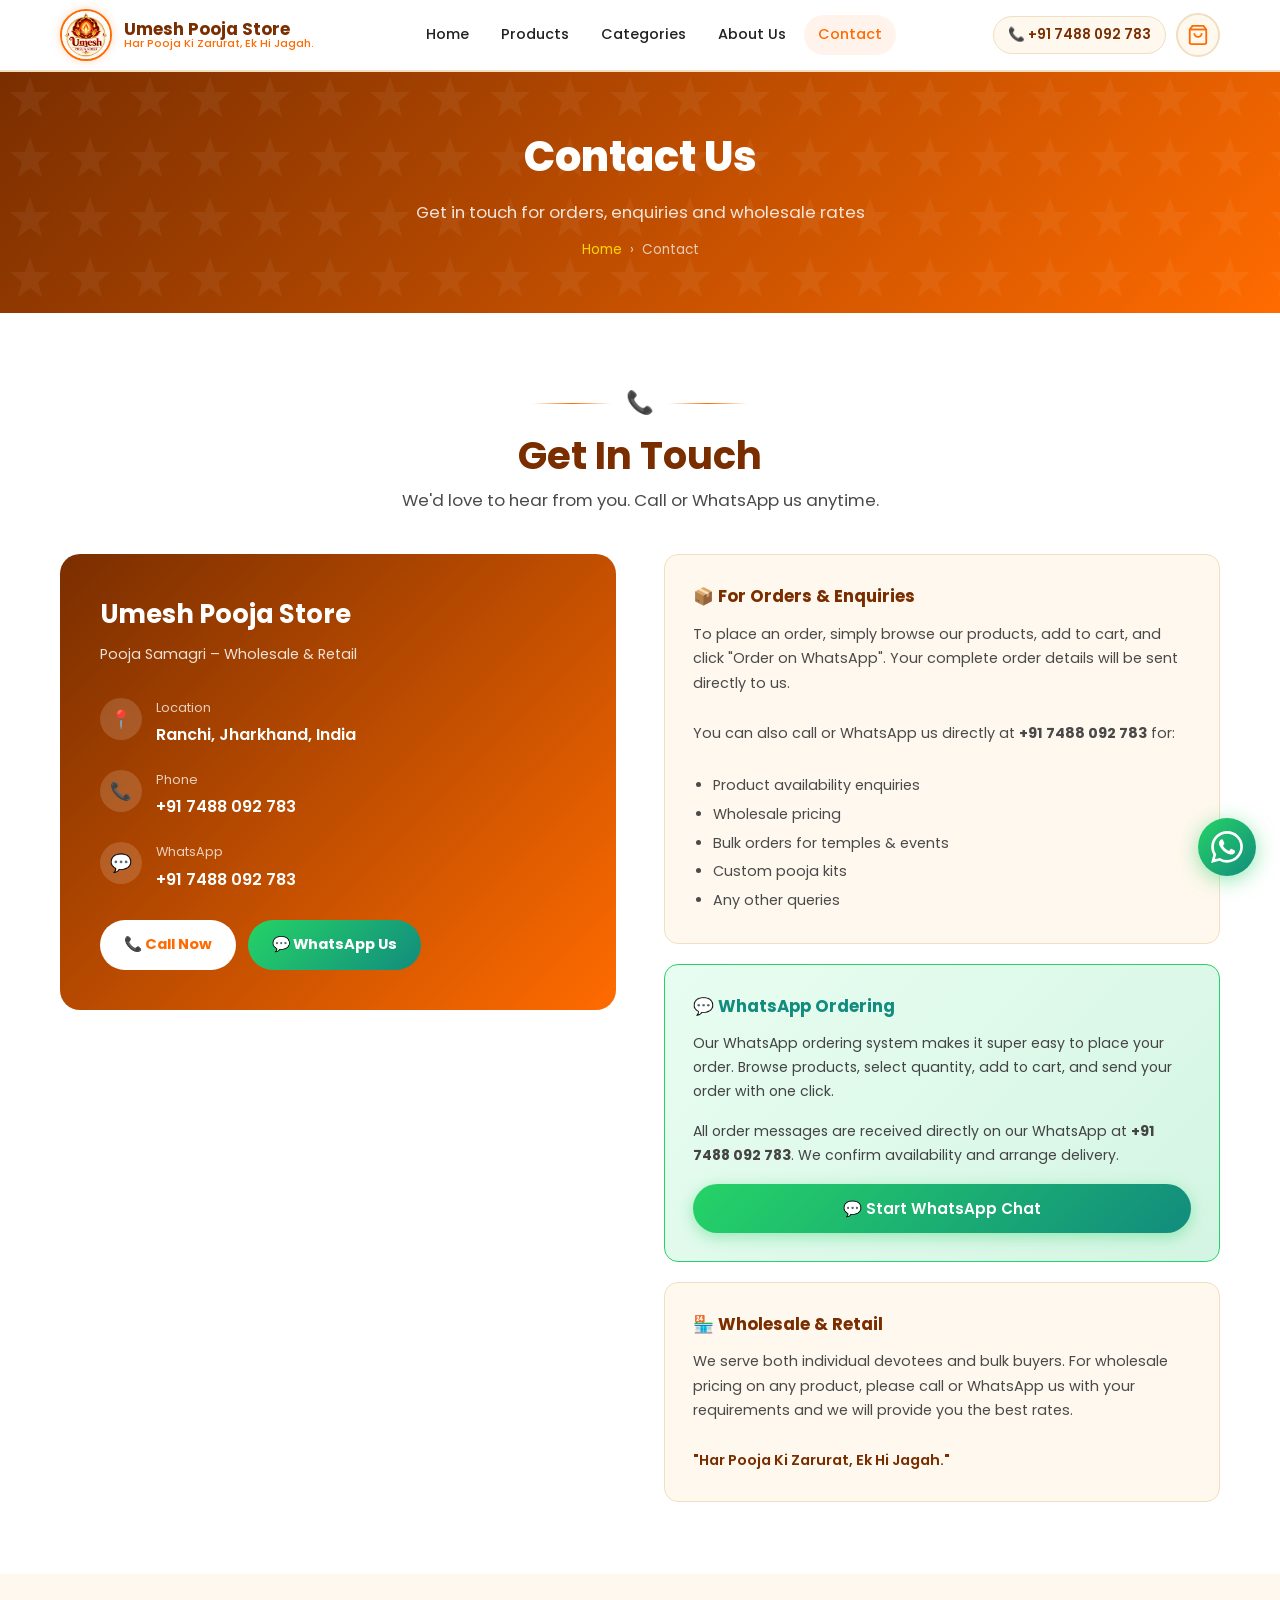
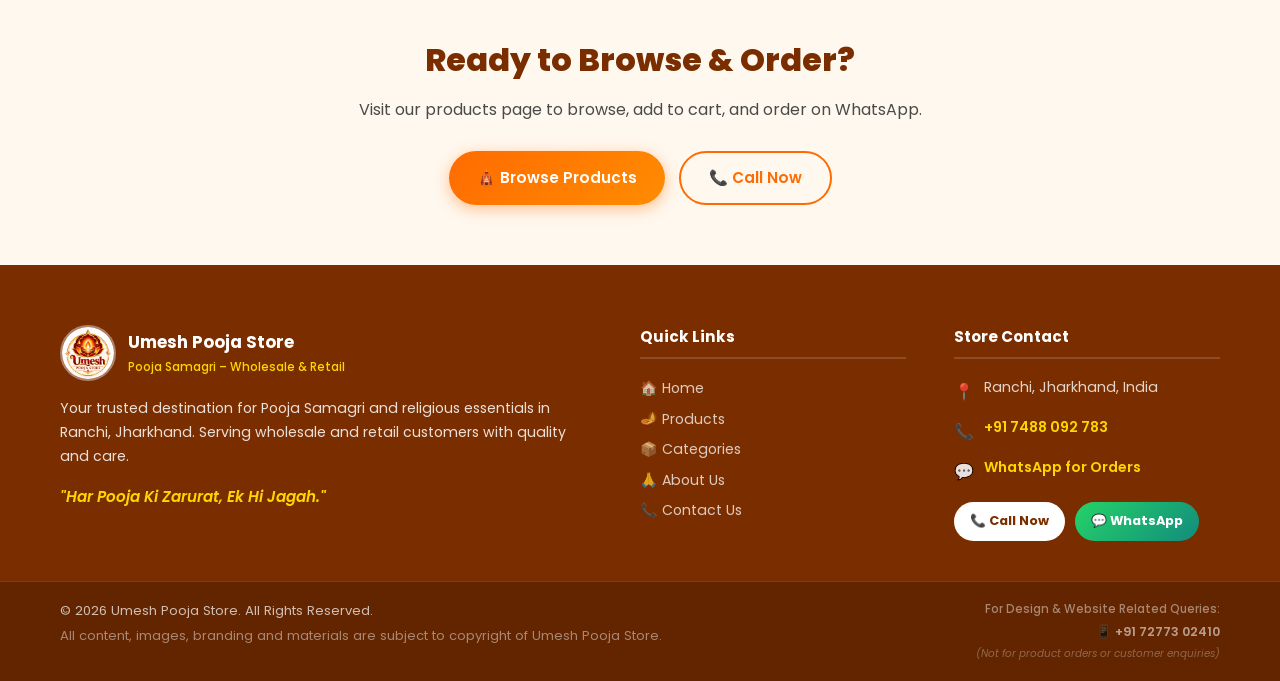
<file: contact.html>
<!DOCTYPE html>
<html lang="en">
<head>
  <meta charset="UTF-8">
  <meta name="viewport" content="width=device-width, initial-scale=1.0">
  <title>Contact Us | Umesh Pooja Store – Ranchi</title>
  <meta name="description" content="Contact Umesh Pooja Store Ranchi. Call or WhatsApp +91 7488 092 783 for pooja samagri orders, enquiries and wholesale rates.">
  <link rel="icon" type="image/png" href="assets/logo/logo.png">
  <link rel="apple-touch-icon" href="assets/logo/logo.png">
  <link rel="stylesheet" href="css/style.css">
</head>
<body>

  <!-- HEADER -->
  <header class="site-header" role="banner">
    <div class="container">
      <div class="header-inner">
        <a href="index.html" class="logo-wrap" aria-label="Umesh Pooja Store Home">
          <img src="assets/logo/logo.png" alt="Umesh Pooja Store Logo" class="logo-img" width="52" height="52">
          <div class="logo-text-wrap">
            <span class="logo-name">Umesh Pooja Store</span>
            <span class="logo-tagline">Har Pooja Ki Zarurat, Ek Hi Jagah.</span>
          </div>
        </a>
        <nav class="desktop-nav" role="navigation" aria-label="Main navigation">
          <a href="index.html" class="nav-link">Home</a>
          <a href="products.html" class="nav-link">Products</a>
          <a href="index.html#categories" class="nav-link">Categories</a>
          <a href="about.html" class="nav-link">About Us</a>
          <a href="contact.html" class="nav-link active">Contact</a>
        </nav>
        <div class="header-right">
          <a href="tel:+917488092783" class="header-phone">📞 +91 7488 092 783</a>
          <button class="cart-icon-btn" onclick="Cart.openCart()" aria-label="Open cart">
            <svg class="cart-svg" width="22" height="22" fill="none" stroke="currentColor" stroke-width="2" viewBox="0 0 24 24" aria-hidden="true">
              <path d="M6 2L3 6v14a2 2 0 002 2h14a2 2 0 002-2V6l-3-4z"/>
              <line x1="3" y1="6" x2="21" y2="6"/>
              <path d="M16 10a4 4 0 01-8 0"/>
            </svg>
            <span class="cart-count" aria-live="polite">0</span>
          </button>
          <button class="mobile-menu-toggle" id="mobileMenuToggle" aria-label="Open mobile menu" aria-expanded="false">
            <span></span><span></span><span></span>
          </button>
        </div>
      </div>
    </div>
  </header>

  <div class="mobile-menu-overlay" id="mobileMenuOverlay"></div>
  <nav class="mobile-menu" id="mobileMenu" role="navigation" aria-label="Mobile navigation">
    <div class="mobile-menu-header">
      <div class="mobile-menu-logo">
        <img src="assets/logo/logo.png" alt="Logo" width="42" height="42">
        <span>Umesh Pooja Store</span>
      </div>
      <button class="mobile-menu-close" id="mobileMenuClose">✕</button>
    </div>
    <div class="mobile-nav">
      <a href="index.html" class="mobile-nav-link">🏠 Home</a>
      <a href="products.html" class="mobile-nav-link">🪔 Products</a>
      <a href="index.html#categories" class="mobile-nav-link">📦 Categories</a>
      <a href="about.html" class="mobile-nav-link">🙏 About Us</a>
      <a href="contact.html" class="mobile-nav-link">📞 Contact</a>
    </div>
    <div class="mobile-menu-footer">
      <a href="tel:+917488092783" class="mobile-call-btn">📞 Call: +91 7488 092 783</a>
      <a href="https://wa.me/917488092783?text=Namaste%20Umesh%20Pooja%20Store%2C%20I%20would%20like%20to%20know%20more%20about%20your%20pooja%20products."
         class="mobile-wa-btn" target="_blank" rel="noopener noreferrer">💬 WhatsApp Us</a>
    </div>
  </nav>

  <!-- PAGE BANNER -->
  <section class="page-banner" aria-label="Contact page header">
    <div class="container">
      <h1>Contact Us</h1>
      <p>Get in touch for orders, enquiries and wholesale rates</p>
      <nav class="breadcrumb" aria-label="Breadcrumb">
        <a href="index.html">Home</a>
        <span aria-hidden="true">›</span>
        <span aria-current="page">Contact</span>
      </nav>
    </div>
  </section>

  <!-- CONTACT SECTION -->
  <section class="contact-section" aria-label="Contact information">
    <div class="container">
      <div class="text-center">
        <div class="section-divider"><span class="divider-icon">📞</span></div>
        <h2 class="section-title">Get In Touch</h2>
        <p class="section-sub">We'd love to hear from you. Call or WhatsApp us anytime.</p>
      </div>
      <div class="contact-grid">
        <!-- Contact Info Card -->
        <div class="contact-info-card">
          <h2 class="contact-info-title">Umesh Pooja Store</h2>
          <p class="contact-info-sub">Pooja Samagri – Wholesale &amp; Retail</p>

          <div class="contact-item">
            <div class="contact-item-icon" aria-hidden="true">📍</div>
            <div class="contact-item-text">
              <h4>Location</h4>
              <p>Ranchi, Jharkhand, India</p>
            </div>
          </div>

          <div class="contact-item">
            <div class="contact-item-icon" aria-hidden="true">📞</div>
            <div class="contact-item-text">
              <h4>Phone</h4>
              <p>+91 7488 092 783</p>
            </div>
          </div>

          <div class="contact-item">
            <div class="contact-item-icon" aria-hidden="true">💬</div>
            <div class="contact-item-text">
              <h4>WhatsApp</h4>
              <p>+91 7488 092 783</p>
            </div>
          </div>

          <div class="contact-action-btns">
            <a href="tel:+917488092783" class="contact-call-btn" aria-label="Call Umesh Pooja Store">
              📞 Call Now
            </a>
            <button class="contact-wa-btn" onclick="contactWhatsApp()" aria-label="WhatsApp Umesh Pooja Store">
              💬 WhatsApp Us
            </button>
          </div>
        </div>

        <!-- Extra Info -->
        <div class="contact-extra">
          <div class="contact-info-box">
            <h3>📦 For Orders &amp; Enquiries</h3>
            <p>
              To place an order, simply browse our products, add to cart, and click "Order on WhatsApp". Your complete order details will be sent directly to us.
            </p>
            <br>
            <p>
              You can also call or WhatsApp us directly at <strong>+91 7488 092 783</strong> for:
            </p>
            <br>
            <ul style="list-style:disc;padding-left:20px;color:var(--text-mid);font-size:0.9rem;line-height:2;">
              <li>Product availability enquiries</li>
              <li>Wholesale pricing</li>
              <li>Bulk orders for temples &amp; events</li>
              <li>Custom pooja kits</li>
              <li>Any other queries</li>
            </ul>
          </div>

          <div class="contact-wa-msg-box">
            <h3>💬 WhatsApp Ordering</h3>
            <p>
              Our WhatsApp ordering system makes it super easy to place your order. Browse products, select quantity, add to cart, and send your order with one click.
            </p>
            <p>
              All order messages are received directly on our WhatsApp at <strong>+91 7488 092 783</strong>. We confirm availability and arrange delivery.
            </p>
            <button class="btn btn-whatsapp" onclick="contactWhatsApp()" style="width:100%;justify-content:center;">
              💬 Start WhatsApp Chat
            </button>
          </div>

          <div class="contact-info-box">
            <h3>🏪 Wholesale &amp; Retail</h3>
            <p>
              We serve both individual devotees and bulk buyers. For wholesale pricing on any product, please call or WhatsApp us with your requirements and we will provide you the best rates.
            </p>
            <br>
            <p style="font-weight:600;color:var(--saffron-deep);">
              "Har Pooja Ki Zarurat, Ek Hi Jagah."
            </p>
          </div>
        </div>
      </div>
    </div>
  </section>

  <!-- QUICK ORDER CTA -->
  <section style="padding:60px 0;background:var(--cream);text-align:center;" aria-label="Quick order call to action">
    <div class="container">
      <h2 style="font-size:clamp(1.4rem,3vw,2rem);font-weight:800;color:var(--saffron-deep);margin-bottom:12px;">
        Ready to Browse &amp; Order?
      </h2>
      <p style="color:var(--text-mid);font-size:1rem;margin-bottom:28px;">
        Visit our products page to browse, add to cart, and order on WhatsApp.
      </p>
      <div style="display:flex;gap:14px;justify-content:center;flex-wrap:wrap;">
        <a href="products.html" class="btn btn-primary">🛕 Browse Products</a>
        <a href="tel:+917488092783" class="btn btn-outline">📞 Call Now</a>
      </div>
    </div>
  </section>

  <!-- FOOTER -->
  <footer class="site-footer" role="contentinfo">
    <div class="container">
      <div class="footer-grid">

        <!-- Brand -->
        <div class="footer-brand">
          <div class="footer-logo">
            <img src="assets/logo/logo.png" alt="Umesh Pooja Store" width="56" height="56">
            <div>
              <span class="footer-logo-name">Umesh Pooja Store</span>
              <div class="footer-logo-sub">Pooja Samagri – Wholesale &amp; Retail</div>
            </div>
          </div>
          <p>Your trusted destination for Pooja Samagri and religious essentials in Ranchi, Jharkhand. Serving wholesale and retail customers with quality and care.</p>
          <div class="footer-tagline">"Har Pooja Ki Zarurat, Ek Hi Jagah."</div>
        </div>

        <!-- Quick Links -->
        <div>
          <h3 class="footer-heading">Quick Links</h3>
          <ul class="footer-links">
            <li><a href="index.html" class="footer-link">🏠 Home</a></li>
            <li><a href="products.html" class="footer-link">🪔 Products</a></li>
            <li><a href="index.html#categories" class="footer-link">📦 Categories</a></li>
            <li><a href="about.html" class="footer-link">🙏 About Us</a></li>
            <li><a href="contact.html" class="footer-link">📞 Contact Us</a></li>
          </ul>
        </div>

        <!-- Store Contact -->
        <div>
          <h3 class="footer-heading">Store Contact</h3>
          <div class="footer-contact-item">
            <span aria-hidden="true">📍</span>
            <p>Ranchi, Jharkhand, India</p>
          </div>
          <div class="footer-contact-item">
            <span aria-hidden="true">📞</span>
            <p><a href="tel:+917488092783">+91 7488 092 783</a></p>
          </div>
          <div class="footer-contact-item">
            <span aria-hidden="true">💬</span>
            <p>
              <a href="https://wa.me/917488092783?text=Namaste%20Umesh%20Pooja%20Store%2C%20I%20would%20like%20to%20know%20more%20about%20your%20pooja%20products."
                 target="_blank" rel="noopener noreferrer">WhatsApp for Orders</a>
            </p>
          </div>
          <div class="footer-store-btns">
            <a href="tel:+917488092783" class="footer-call-btn">📞 Call Now</a>
            <a href="https://wa.me/917488092783?text=Namaste%20Umesh%20Pooja%20Store%2C%20I%20would%20like%20to%20place%20an%20order."
               class="footer-wa-btn" target="_blank" rel="noopener noreferrer">💬 WhatsApp</a>
          </div>
        </div>

      </div><!-- /footer-grid -->
    </div><!-- /container -->

    <!-- Footer Bottom -->
    <div class="footer-bottom-wrap">
      <div class="container">
        <div class="footer-bottom">
          <div class="footer-copy">
            <p>© 2026 Umesh Pooja Store. All Rights Reserved.</p>
            <p class="footer-copy-sub">All content, images, branding and materials are subject to copyright of Umesh Pooja Store.</p>
          </div>
          <div class="footer-dev-contact">
            <span class="footer-dev-label">For Design &amp; Website Related Queries:</span>
            <a href="tel:+917277302410" class="footer-dev-phone">📱 +91 72773 02410</a>
            <span class="footer-dev-note">(Not for product orders or customer enquiries)</span>
          </div>
        </div>
      </div>
    </div>

  </footer>

  <!-- CART DRAWER -->
  <div class="cart-overlay" id="cartOverlay"></div>
  <div class="cart-drawer" id="cartDrawer" role="dialog" aria-label="Shopping Cart" aria-modal="true">
    <div class="cart-header">
      <h2>🛒 Your Cart</h2>
      <div class="cart-header-right">
        <button class="cart-clear-btn" onclick="Cart.clearCart()">Clear All</button>
        <button class="cart-close-btn" onclick="Cart.closeCart()">✕</button>
      </div>
    </div>
    <div class="cart-body" id="cartBody"></div>
    <div class="cart-footer" id="cartFooter" style="display:none;">
      <div class="cart-summary">
        <span id="cartTotalItems">0 items</span><span>in cart</span>
      </div>
      <div class="cart-total-row">
        <span class="cart-total-label">Estimated Total</span>
        <span class="cart-total-amount" id="cartTotal">₹0</span>
      </div>
      <div class="cart-footer-btns">
        <button class="cart-continue-btn" onclick="Cart.closeCart()">← Continue</button>
        <button class="cart-order-btn" onclick="Cart.generateWhatsAppMessage()">💬 Order on WhatsApp</button>
      </div>
    </div>
  </div>

  <!-- FLOATING WHATSAPP -->
  <a href="https://wa.me/917488092783?text=Namaste%20Umesh%20Pooja%20Store%2C%20I%20would%20like%20to%20know%20more%20about%20your%20pooja%20products."
     class="floating-wa"
     target="_blank"
     rel="noopener noreferrer"
     aria-label="Chat on WhatsApp">
    <span class="floating-wa-tooltip">Chat with us!</span>
    <svg viewBox="0 0 24 24" fill="white" xmlns="http://www.w3.org/2000/svg" aria-hidden="true">
      <path d="M17.472 14.382c-.297-.149-1.758-.867-2.03-.967-.273-.099-.471-.148-.67.15-.197.297-.767.966-.94 1.164-.173.199-.347.223-.644.075-.297-.15-1.255-.463-2.39-1.475-.883-.788-1.48-1.761-1.653-2.059-.173-.297-.018-.458.13-.606.134-.133.298-.347.446-.52.149-.174.198-.298.298-.497.099-.198.05-.371-.025-.52-.075-.149-.669-1.612-.916-2.207-.242-.579-.487-.5-.669-.51-.173-.008-.371-.01-.57-.01-.198 0-.52.074-.792.372-.272.297-1.04 1.016-1.04 2.479 0 1.462 1.065 2.875 1.213 3.074.149.198 2.096 3.2 5.077 4.487.709.306 1.262.489 1.694.625.712.227 1.36.195 1.871.118.571-.085 1.758-.719 2.006-1.413.248-.694.248-1.289.173-1.413-.074-.124-.272-.198-.57-.347m-5.421 7.403h-.004a9.87 9.87 0 01-5.031-1.378l-.361-.214-3.741.982.998-3.648-.235-.374a9.86 9.86 0 01-1.51-5.26c.001-5.45 4.436-9.884 9.888-9.884 2.64 0 5.122 1.03 6.988 2.898a9.825 9.825 0 012.893 6.994c-.003 5.45-4.437 9.884-9.885 9.884m8.413-18.297A11.815 11.815 0 0012.05 0C5.495 0 .16 5.335.157 11.892c0 2.096.547 4.142 1.588 5.945L.057 24l6.305-1.654a11.882 11.882 0 005.683 1.448h.005c6.554 0 11.89-5.335 11.893-11.893a11.821 11.821 0 00-3.48-8.413Z"/>
    </svg>
  </a>

  <button class="scroll-top" id="scrollTop" onclick="window.scrollTo({top:0,behavior:'smooth'})" aria-label="Scroll to top">↑</button>

  <script src="js/products.js"></script>
  <script src="js/cart.js"></script>
  <script src="js/main.js"></script>
  <script>
    window.addEventListener('scroll', () => {
      const btn = document.getElementById('scrollTop');
      if (btn) btn.classList.toggle('visible', window.scrollY > 400);
    }, { passive: true });
  </script>
</body>
</html>
</file>
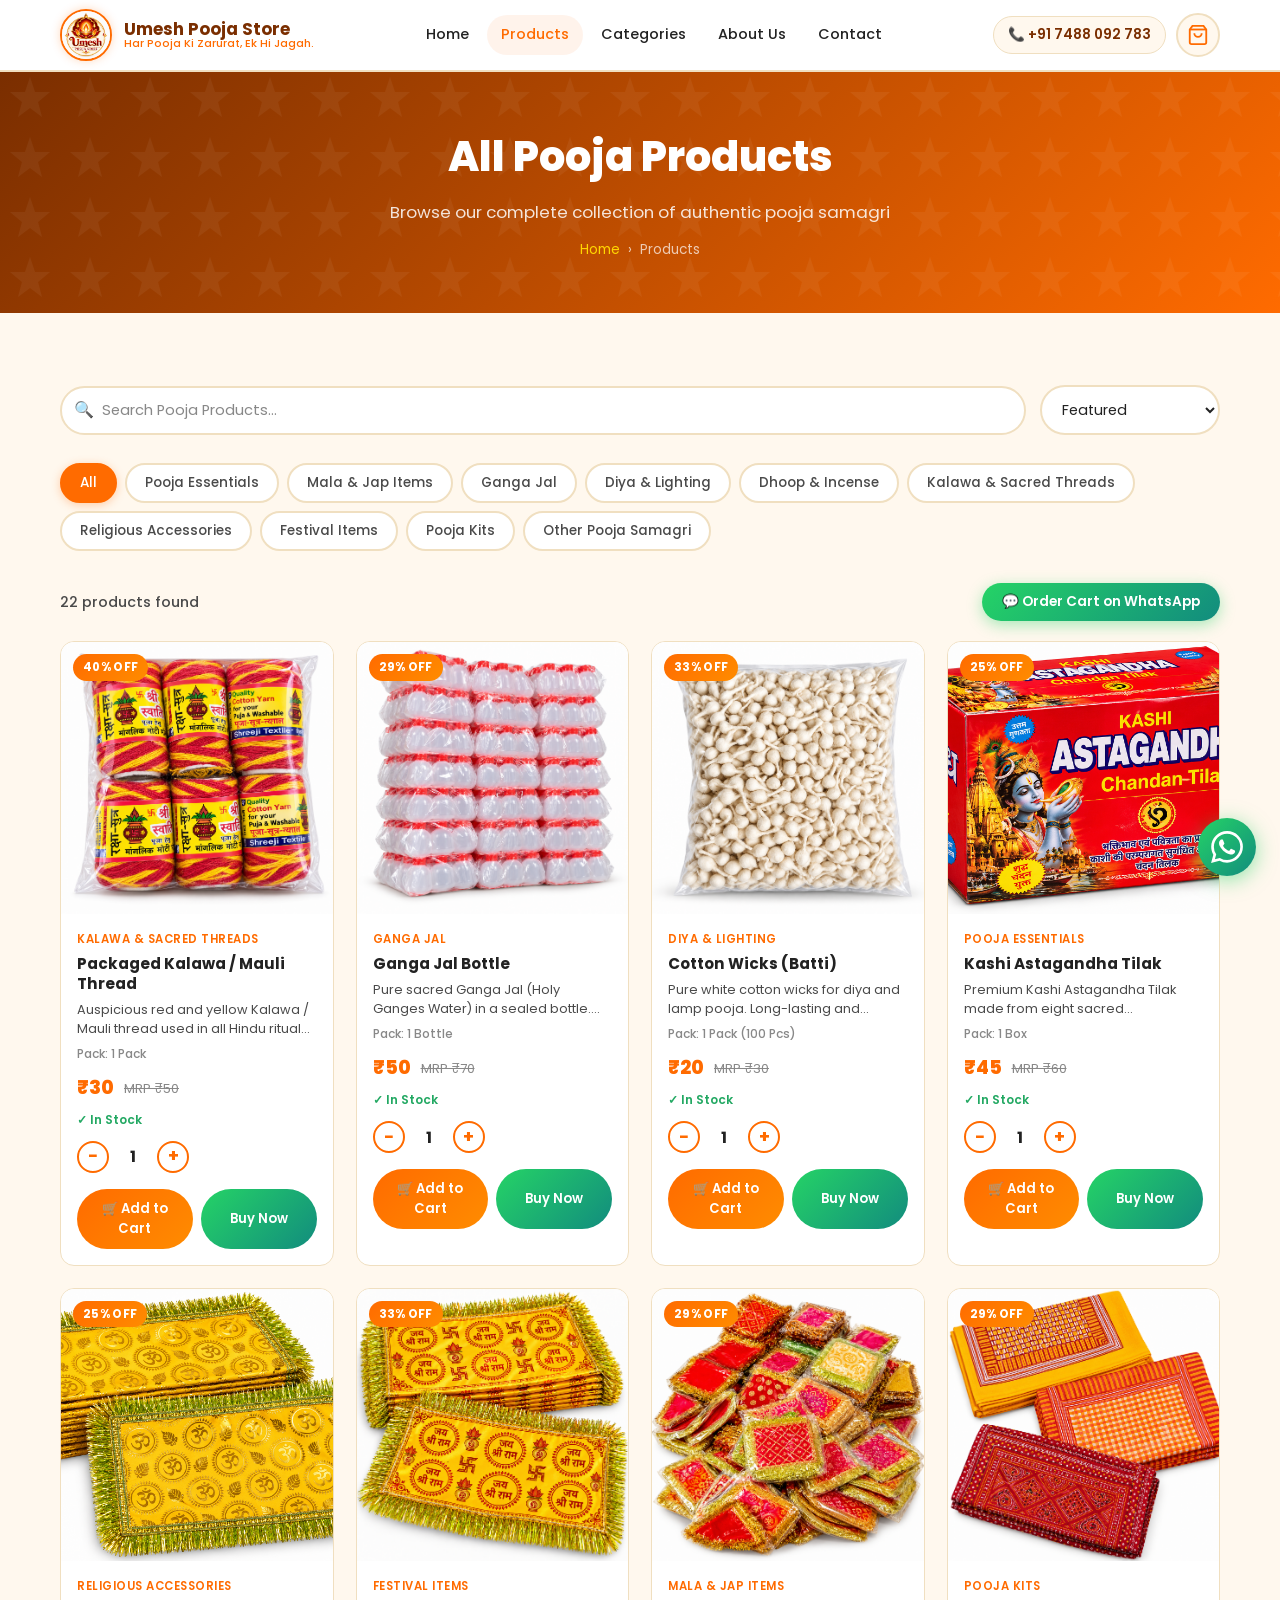
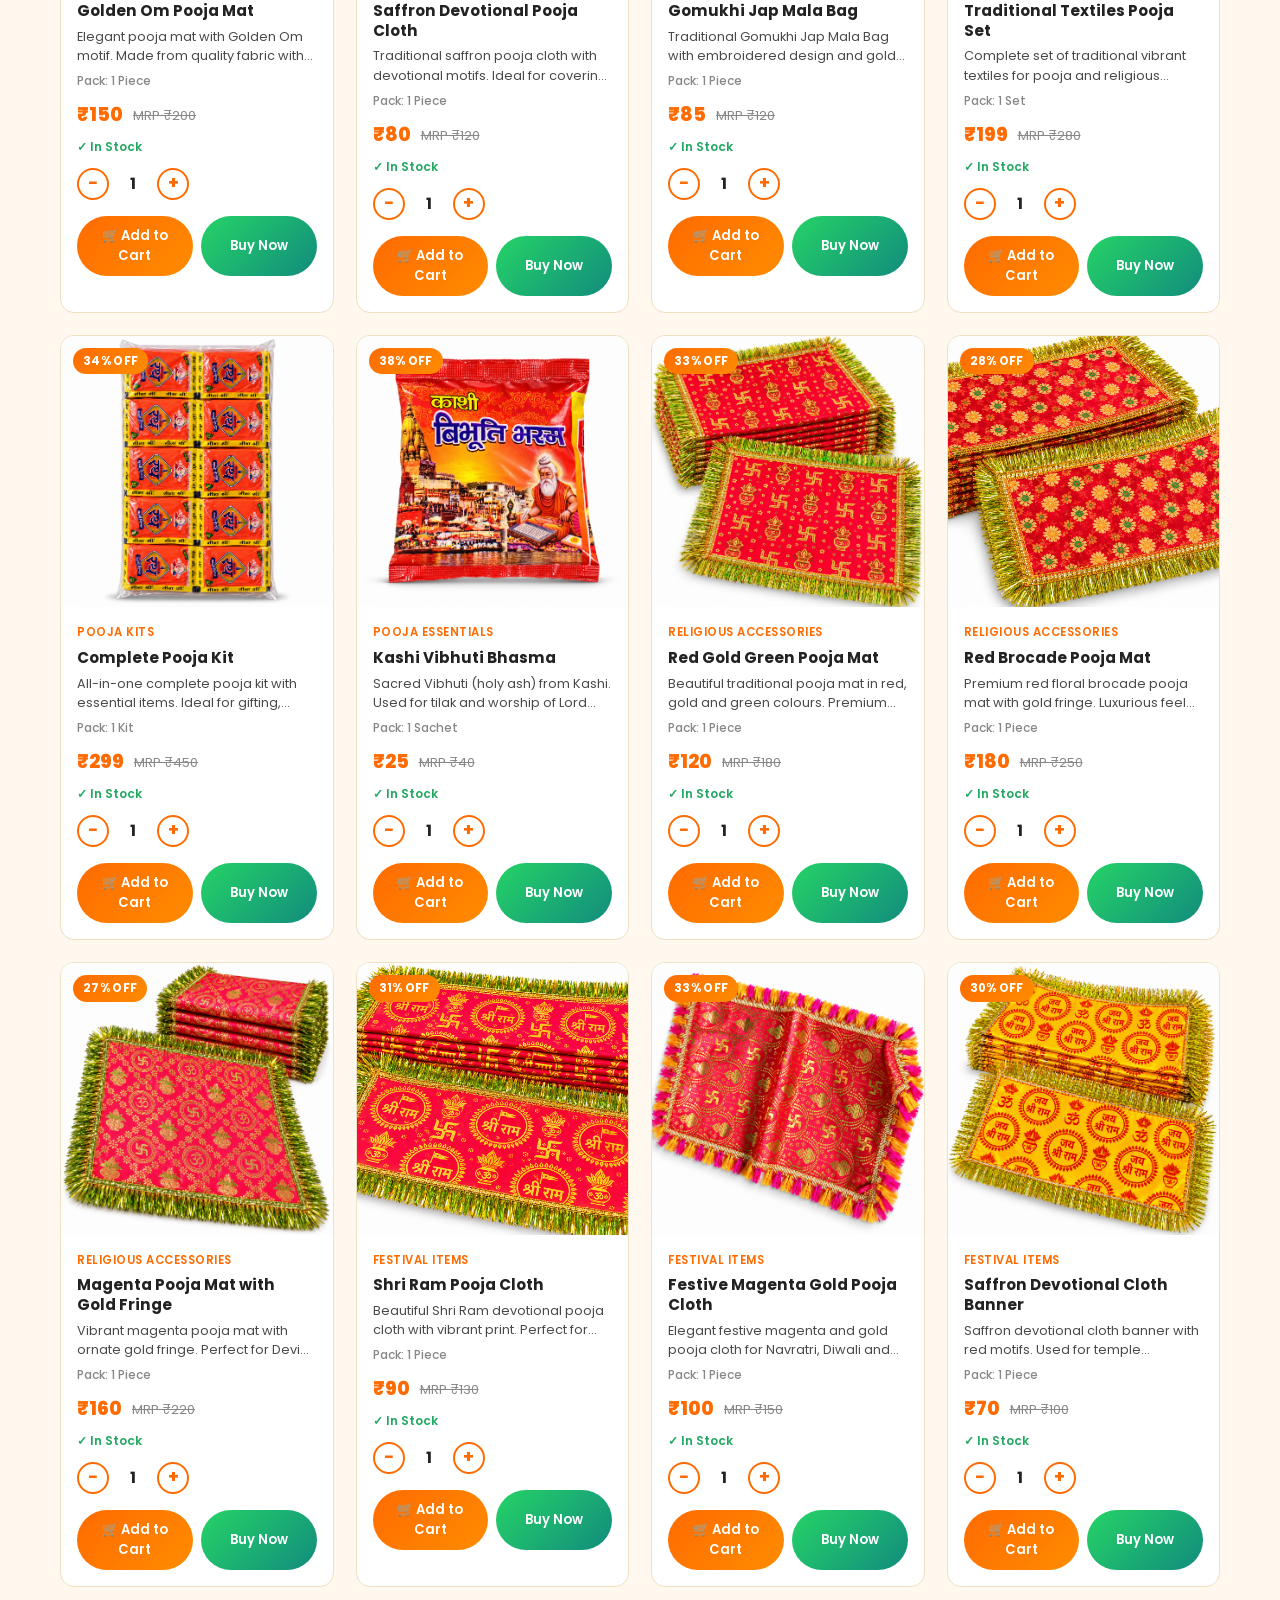
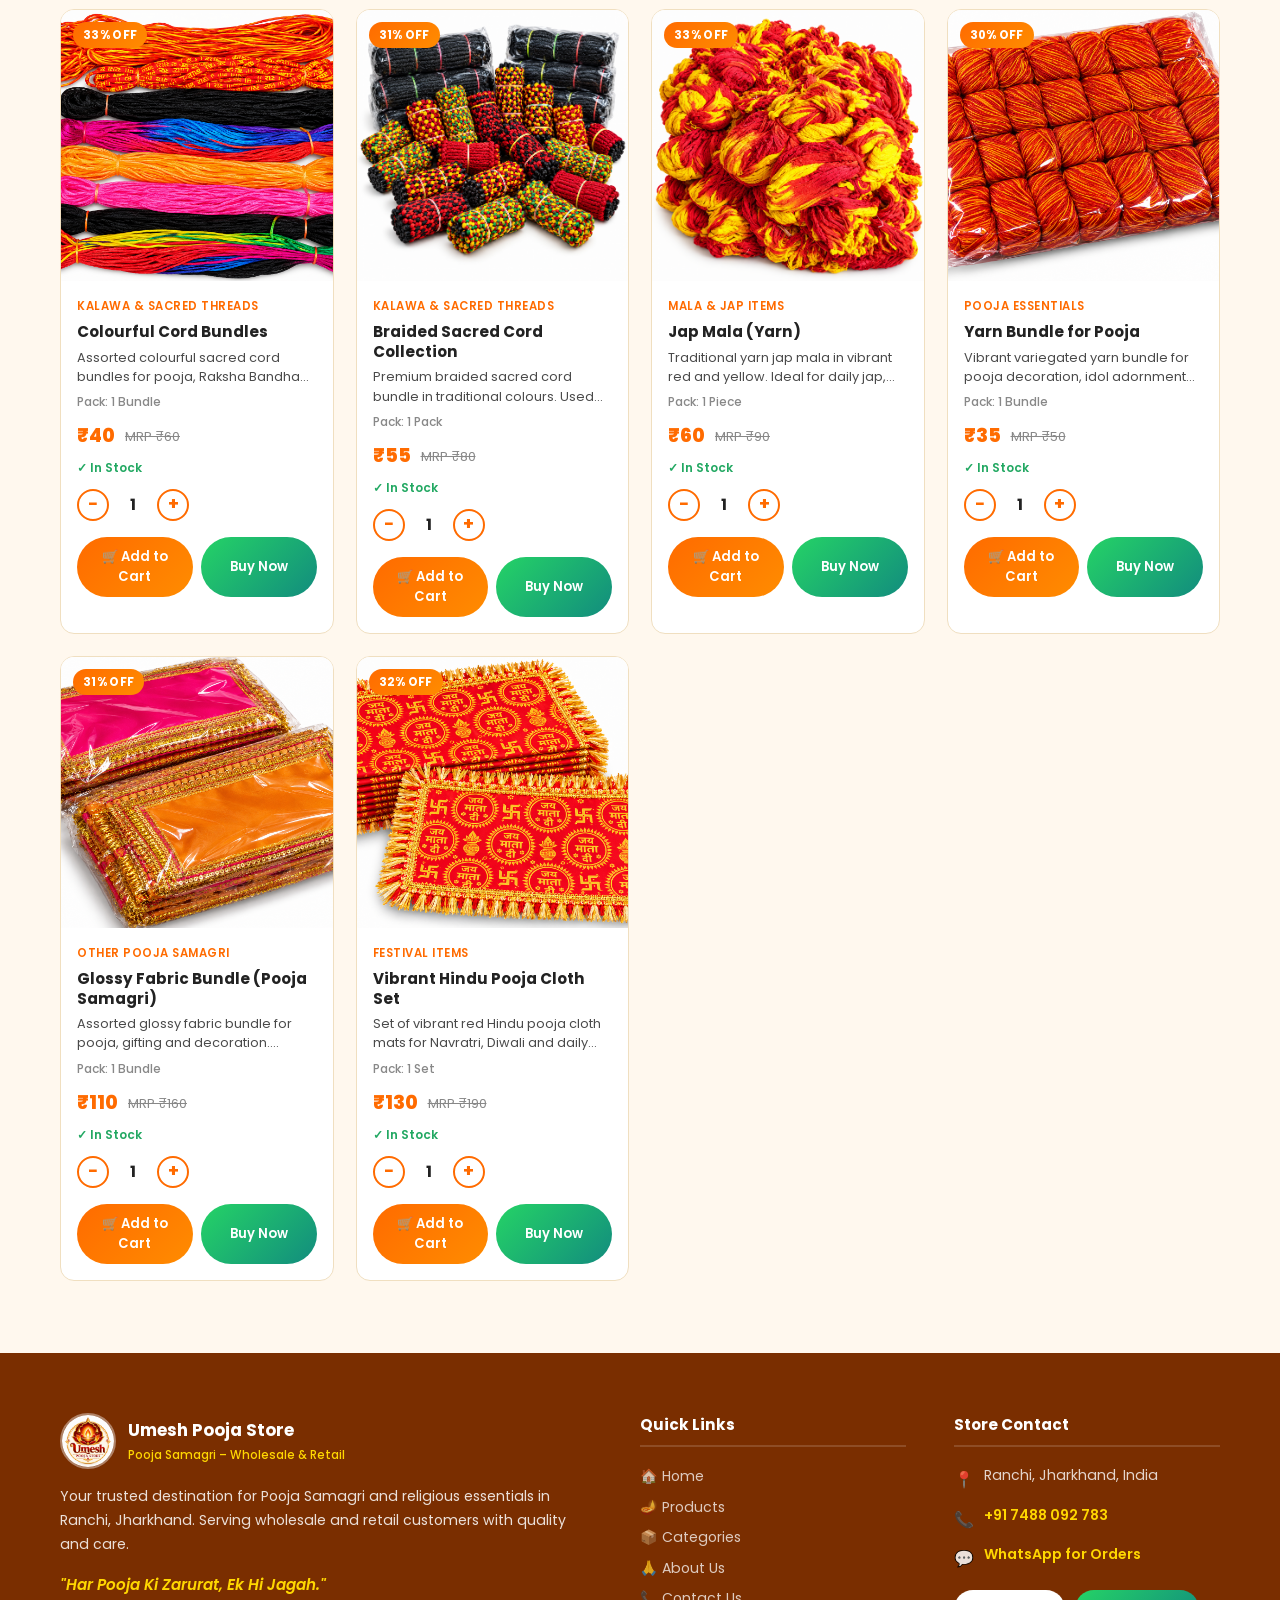
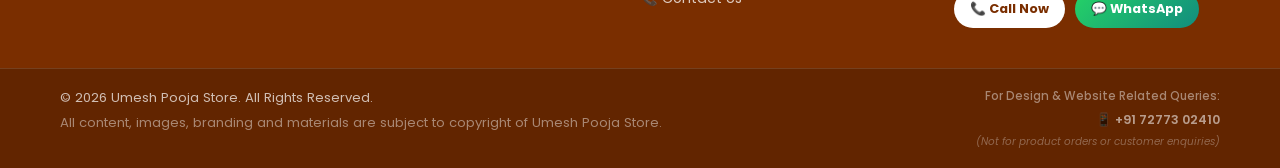
<file: products.html>
<!DOCTYPE html>
<html lang="en">
<head>
  <meta charset="UTF-8">
  <meta name="viewport" content="width=device-width, initial-scale=1.0">
  <title>All Products | Umesh Pooja Store – Pooja Samagri Ranchi</title>
  <meta name="description" content="Browse all pooja samagri products at Umesh Pooja Store Ranchi. Mala, Ganga Jal, Kalawa, Pooja Kits, Diya, Incense and more. Order on WhatsApp.">
  <link rel="icon" type="image/png" href="assets/logo/logo.png">
  <link rel="apple-touch-icon" href="assets/logo/logo.png">
  <link rel="stylesheet" href="css/style.css">
</head>
<body>

  <!-- ════════════════════ HEADER ════════════════════ -->
  <header class="site-header" role="banner">
    <div class="container">
      <div class="header-inner">
        <a href="index.html" class="logo-wrap" aria-label="Umesh Pooja Store Home">
          <img src="assets/logo/logo.png" alt="Umesh Pooja Store Logo" class="logo-img" width="52" height="52">
          <div class="logo-text-wrap">
            <span class="logo-name">Umesh Pooja Store</span>
            <span class="logo-tagline">Har Pooja Ki Zarurat, Ek Hi Jagah.</span>
          </div>
        </a>
        <nav class="desktop-nav" role="navigation" aria-label="Main navigation">
          <a href="index.html" class="nav-link">Home</a>
          <a href="products.html" class="nav-link active">Products</a>
          <a href="index.html#categories" class="nav-link">Categories</a>
          <a href="about.html" class="nav-link">About Us</a>
          <a href="contact.html" class="nav-link">Contact</a>
        </nav>
        <div class="header-right">
          <a href="tel:+917488092783" class="header-phone">📞 +91 7488 092 783</a>
          <button class="cart-icon-btn" onclick="Cart.openCart()" aria-label="Open cart">
            <svg class="cart-svg" width="22" height="22" fill="none" stroke="currentColor" stroke-width="2" viewBox="0 0 24 24" aria-hidden="true">
              <path d="M6 2L3 6v14a2 2 0 002 2h14a2 2 0 002-2V6l-3-4z"/>
              <line x1="3" y1="6" x2="21" y2="6"/>
              <path d="M16 10a4 4 0 01-8 0"/>
            </svg>
            <span class="cart-count" aria-live="polite">0</span>
          </button>
          <button class="mobile-menu-toggle" id="mobileMenuToggle" aria-label="Open mobile menu" aria-expanded="false">
            <span></span><span></span><span></span>
          </button>
        </div>
      </div>
    </div>
  </header>

  <div class="mobile-menu-overlay" id="mobileMenuOverlay"></div>
  <nav class="mobile-menu" id="mobileMenu" role="navigation" aria-label="Mobile navigation">
    <div class="mobile-menu-header">
      <div class="mobile-menu-logo">
        <img src="assets/logo/logo.png" alt="Logo" width="42" height="42">
        <span>Umesh Pooja Store</span>
      </div>
      <button class="mobile-menu-close" id="mobileMenuClose" aria-label="Close menu">✕</button>
    </div>
    <div class="mobile-nav">
      <a href="index.html" class="mobile-nav-link">🏠 Home</a>
      <a href="products.html" class="mobile-nav-link">🪔 Products</a>
      <a href="index.html#categories" class="mobile-nav-link">📦 Categories</a>
      <a href="about.html" class="mobile-nav-link">🙏 About Us</a>
      <a href="contact.html" class="mobile-nav-link">📞 Contact</a>
    </div>
    <div class="mobile-menu-footer">
      <a href="tel:+917488092783" class="mobile-call-btn">📞 Call: +91 7488 092 783</a>
      <a href="https://wa.me/917488092783?text=Namaste%20Umesh%20Pooja%20Store%2C%20I%20would%20like%20to%20know%20more%20about%20your%20pooja%20products."
         class="mobile-wa-btn" target="_blank" rel="noopener noreferrer">💬 WhatsApp Us</a>
    </div>
  </nav>

  <!-- ════════════════════ PAGE BANNER ════════════════════ -->
  <section class="page-banner" aria-label="Products page header">
    <div class="container">
      <h1>All Pooja Products</h1>
      <p>Browse our complete collection of authentic pooja samagri</p>
      <nav class="breadcrumb" aria-label="Breadcrumb">
        <a href="index.html">Home</a>
        <span aria-hidden="true">›</span>
        <span aria-current="page">Products</span>
      </nav>
    </div>
  </section>

  <!-- ════════════════════ PRODUCTS SECTION ════════════════════ -->
  <section class="products-section" id="allProducts" aria-label="All products">
    <div class="container">

      <!-- Controls -->
      <div class="products-controls">
        <div class="search-wrap">
          <span class="search-icon" aria-hidden="true">🔍</span>
          <input type="search" class="search-input" id="allSearchInput"
                 placeholder="Search Pooja Products..."
                 aria-label="Search all products">
        </div>
        <select class="sort-select" id="allSortSelect" aria-label="Sort products">
          <option value="featured">Featured</option>
          <option value="price-low">Price: Low to High</option>
          <option value="price-high">Price: High to Low</option>
          <option value="name-az">Name: A–Z</option>
        </select>
      </div>

      <!-- Category Filters -->
      <div class="category-filters" id="allCategoryFilters" role="group" aria-label="Filter by category"></div>

      <!-- Count Bar -->
      <div class="product-count-bar">
        <p class="product-count-text" id="productCount" aria-live="polite">Loading products...</p>
        <button class="btn btn-whatsapp"
                onclick="Cart.generateWhatsAppMessage()"
                style="padding:9px 20px;font-size:0.85rem;"
                aria-label="Order all cart items on WhatsApp">
          💬 Order Cart on WhatsApp
        </button>
      </div>

      <!-- Product Grid -->
      <div class="product-grid" id="allProductGrid" role="list" aria-label="All products list"></div>

      <!-- No Results -->
      <div class="no-results" id="allNoResults" style="display:none;" role="status">
        <div class="no-results-icon" aria-hidden="true">🔍</div>
        <p>No products found. Try a different search or category.</p>
      </div>

    </div>
  </section>

  <!-- FOOTER -->
  <footer class="site-footer" role="contentinfo">
    <div class="container">
      <div class="footer-grid">

        <!-- Brand -->
        <div class="footer-brand">
          <div class="footer-logo">
            <img src="assets/logo/logo.png" alt="Umesh Pooja Store" width="56" height="56">
            <div>
              <span class="footer-logo-name">Umesh Pooja Store</span>
              <div class="footer-logo-sub">Pooja Samagri – Wholesale &amp; Retail</div>
            </div>
          </div>
          <p>Your trusted destination for Pooja Samagri and religious essentials in Ranchi, Jharkhand. Serving wholesale and retail customers with quality and care.</p>
          <div class="footer-tagline">"Har Pooja Ki Zarurat, Ek Hi Jagah."</div>
        </div>

        <!-- Quick Links -->
        <div>
          <h3 class="footer-heading">Quick Links</h3>
          <ul class="footer-links">
            <li><a href="index.html" class="footer-link">🏠 Home</a></li>
            <li><a href="products.html" class="footer-link">🪔 Products</a></li>
            <li><a href="index.html#categories" class="footer-link">📦 Categories</a></li>
            <li><a href="about.html" class="footer-link">🙏 About Us</a></li>
            <li><a href="contact.html" class="footer-link">📞 Contact Us</a></li>
          </ul>
        </div>

        <!-- Store Contact -->
        <div>
          <h3 class="footer-heading">Store Contact</h3>
          <div class="footer-contact-item">
            <span aria-hidden="true">📍</span>
            <p>Ranchi, Jharkhand, India</p>
          </div>
          <div class="footer-contact-item">
            <span aria-hidden="true">📞</span>
            <p><a href="tel:+917488092783">+91 7488 092 783</a></p>
          </div>
          <div class="footer-contact-item">
            <span aria-hidden="true">💬</span>
            <p><a href="https://wa.me/917488092783?text=Namaste%20Umesh%20Pooja%20Store%2C%20I%20would%20like%20to%20know%20more%20about%20your%20pooja%20products."
               target="_blank" rel="noopener noreferrer">WhatsApp for Orders</a></p>
          </div>
          <div class="footer-store-btns">
            <a href="tel:+917488092783" class="footer-call-btn">📞 Call Now</a>
            <a href="https://wa.me/917488092783?text=Namaste%20Umesh%20Pooja%20Store%2C%20I%20would%20like%20to%20place%20an%20order."
               class="footer-wa-btn" target="_blank" rel="noopener noreferrer">💬 WhatsApp</a>
          </div>
        </div>

      </div><!-- /footer-grid -->
    </div><!-- /container -->

    <!-- Footer Bottom -->
    <div class="footer-bottom-wrap">
      <div class="container">
        <div class="footer-bottom">
          <div class="footer-copy">
            <p>© 2026 Umesh Pooja Store. All Rights Reserved.</p>
            <p class="footer-copy-sub">All content, images, branding and materials are subject to copyright of Umesh Pooja Store.</p>
          </div>
          <div class="footer-dev-contact">
            <span class="footer-dev-label">For Design &amp; Website Related Queries:</span>
            <a href="tel:+917277302410" class="footer-dev-phone">📱 +91 72773 02410</a>
            <span class="footer-dev-note">(Not for product orders or customer enquiries)</span>
          </div>
        </div>
      </div>
    </div>

  </footer>

  <!-- CART DRAWER -->
  <div class="cart-overlay" id="cartOverlay"></div>
  <div class="cart-drawer" id="cartDrawer" role="dialog" aria-label="Shopping Cart" aria-modal="true">
    <div class="cart-header">
      <h2>🛒 Your Cart</h2>
      <div class="cart-header-right">
        <button class="cart-clear-btn" onclick="Cart.clearCart()">Clear All</button>
        <button class="cart-close-btn" onclick="Cart.closeCart()">✕</button>
      </div>
    </div>
    <div class="cart-body" id="cartBody"></div>
    <div class="cart-footer" id="cartFooter" style="display:none;">
      <div class="cart-summary">
        <span id="cartTotalItems">0 items</span>
        <span>in cart</span>
      </div>
      <div class="cart-total-row">
        <span class="cart-total-label">Estimated Total</span>
        <span class="cart-total-amount" id="cartTotal">₹0</span>
      </div>
      <div class="cart-footer-btns">
        <button class="cart-continue-btn" onclick="Cart.closeCart()">← Continue</button>
        <button class="cart-order-btn" onclick="Cart.generateWhatsAppMessage()">💬 Order on WhatsApp</button>
      </div>
    </div>
  </div>

  <!-- FLOATING WHATSAPP -->
  <a href="https://wa.me/917488092783?text=Namaste%20Umesh%20Pooja%20Store%2C%20I%20would%20like%20to%20know%20more%20about%20your%20pooja%20products."
     class="floating-wa"
     target="_blank"
     rel="noopener noreferrer"
     aria-label="Chat on WhatsApp">
    <span class="floating-wa-tooltip">Chat with us!</span>
    <svg viewBox="0 0 24 24" fill="white" xmlns="http://www.w3.org/2000/svg" aria-hidden="true">
      <path d="M17.472 14.382c-.297-.149-1.758-.867-2.03-.967-.273-.099-.471-.148-.67.15-.197.297-.767.966-.94 1.164-.173.199-.347.223-.644.075-.297-.15-1.255-.463-2.39-1.475-.883-.788-1.48-1.761-1.653-2.059-.173-.297-.018-.458.13-.606.134-.133.298-.347.446-.52.149-.174.198-.298.298-.497.099-.198.05-.371-.025-.52-.075-.149-.669-1.612-.916-2.207-.242-.579-.487-.5-.669-.51-.173-.008-.371-.01-.57-.01-.198 0-.52.074-.792.372-.272.297-1.04 1.016-1.04 2.479 0 1.462 1.065 2.875 1.213 3.074.149.198 2.096 3.2 5.077 4.487.709.306 1.262.489 1.694.625.712.227 1.36.195 1.871.118.571-.085 1.758-.719 2.006-1.413.248-.694.248-1.289.173-1.413-.074-.124-.272-.198-.57-.347m-5.421 7.403h-.004a9.87 9.87 0 01-5.031-1.378l-.361-.214-3.741.982.998-3.648-.235-.374a9.86 9.86 0 01-1.51-5.26c.001-5.45 4.436-9.884 9.888-9.884 2.64 0 5.122 1.03 6.988 2.898a9.825 9.825 0 012.893 6.994c-.003 5.45-4.437 9.884-9.885 9.884m8.413-18.297A11.815 11.815 0 0012.05 0C5.495 0 .16 5.335.157 11.892c0 2.096.547 4.142 1.588 5.945L.057 24l6.305-1.654a11.882 11.882 0 005.683 1.448h.005c6.554 0 11.89-5.335 11.893-11.893a11.821 11.821 0 00-3.48-8.413Z"/>
    </svg>
  </a>

  <button class="scroll-top" id="scrollTop" onclick="window.scrollTo({top:0,behavior:'smooth'})" aria-label="Scroll to top">↑</button>

  <script src="js/products.js"></script>
  <script src="js/cart.js"></script>
  <script src="js/main.js"></script>
  <script>
    window.addEventListener('scroll', () => {
      const btn = document.getElementById('scrollTop');
      if (btn) btn.classList.toggle('visible', window.scrollY > 400);
    }, { passive: true });
  </script>
</body>
</html>
</file>
<file: css/style.css>
/* ============================================================
   UMESH POOJA STORE – Complete Stylesheet
   Saffron / Bhagwa devotional premium theme
   ============================================================ */

/* ── GOOGLE FONTS ─────────────────────────────────────────── */
@import url('https://fonts.googleapis.com/css2?family=Poppins:wght@300;400;500;600;700;800&family=Noto+Serif+Devanagari:wght@400;600;700&display=swap');

/* ── CSS VARIABLES ────────────────────────────────────────── */
:root {
  --saffron:       #FF6B00;
  --saffron-dark:  #E05500;
  --saffron-deep:  #7A2E00;
  --saffron-mid:   #FF8C00;
  --gold:          #F4A300;
  --gold-light:    #FFD700;
  --cream:         #FFF8EE;
  --cream-dark:    #FFE4B5;
  --white:         #FFFFFF;
  --text-dark:     #222222;
  --text-mid:      #4A4A4A;
  --text-light:    #888888;
  --border:        #F0DFC0;
  --shadow-sm:     0 2px 8px rgba(255,107,0,0.10);
  --shadow-md:     0 4px 20px rgba(255,107,0,0.15);
  --shadow-lg:     0 8px 40px rgba(255,107,0,0.20);
  --radius-sm:     8px;
  --radius-md:     14px;
  --radius-lg:     20px;
  --radius-full:   9999px;
  --header-h:      70px;
  --transition:    0.25s ease;
}

/* ── RESET & BASE ─────────────────────────────────────────── */
*, *::before, *::after { box-sizing: border-box; margin: 0; padding: 0; }

html {
  scroll-behavior: smooth;
  font-size: 16px;
}

body {
  font-family: 'Poppins', sans-serif;
  background: var(--cream);
  color: var(--text-dark);
  line-height: 1.6;
  overflow-x: hidden;
}

img { max-width: 100%; height: auto; display: block; }
a { color: inherit; text-decoration: none; touch-action: manipulation; }
button {
  cursor: pointer;
  font-family: inherit;
  border: none;
  background: none;
  touch-action: manipulation;
  -webkit-tap-highlight-color: transparent;
}
input, select { touch-action: manipulation; }
ul { list-style: none; }

/* ── PATTERNS / DECORATIVE ────────────────────────────────── */
.pattern-bg {
  background-image:
    radial-gradient(circle at 20% 80%, rgba(244,163,0,0.08) 0%, transparent 50%),
    radial-gradient(circle at 80% 20%, rgba(255,107,0,0.08) 0%, transparent 50%),
    url("data:image/svg+xml,%3Csvg width='60' height='60' viewBox='0 0 60 60' xmlns='http://www.w3.org/2000/svg'%3E%3Cg fill='none' fill-rule='evenodd'%3E%3Cg fill='%23FF6B00' fill-opacity='0.03'%3E%3Cpath d='M30 5 L35 20 L50 20 L38 30 L42 45 L30 36 L18 45 L22 30 L10 20 L25 20 Z'/%3E%3C/g%3E%3C/g%3E%3C/svg%3E");
}

.section-divider {
  display: flex;
  align-items: center;
  gap: 14px;
  margin-bottom: 12px;
  justify-content: center;
}
.section-divider::before,
.section-divider::after {
  content: '';
  flex: 1;
  height: 1px;
  background: linear-gradient(90deg, transparent, var(--saffron), transparent);
  max-width: 80px;
}
.divider-icon { font-size: 1.4rem; }

/* ── UTILITY ──────────────────────────────────────────────── */
.container { width: 100%; max-width: 1200px; margin: 0 auto; padding: 0 20px; }
.section-pad { padding: 72px 0; }
.text-center { text-align: center; }

.section-title {
  font-size: clamp(1.6rem, 3vw, 2.4rem);
  font-weight: 700;
  color: var(--saffron-deep);
  margin-bottom: 8px;
  line-height: 1.2;
}
.section-sub {
  color: var(--text-mid);
  font-size: 1.05rem;
  margin-bottom: 40px;
}

/* Buttons */
.btn {
  display: inline-flex;
  align-items: center;
  gap: 8px;
  padding: 13px 28px;
  border-radius: var(--radius-full);
  font-weight: 600;
  font-size: 0.95rem;
  transition: all var(--transition);
  white-space: nowrap;
}
.btn-primary {
  background: linear-gradient(135deg, var(--saffron), var(--saffron-mid));
  color: var(--white);
  box-shadow: 0 4px 15px rgba(255,107,0,0.4);
}
.btn-primary:hover {
  background: linear-gradient(135deg, var(--saffron-dark), var(--saffron));
  transform: translateY(-2px);
  box-shadow: 0 6px 20px rgba(255,107,0,0.5);
}
.btn-outline {
  background: transparent;
  border: 2px solid var(--saffron);
  color: var(--saffron);
}
.btn-outline:hover {
  background: var(--saffron);
  color: var(--white);
  transform: translateY(-2px);
}
.btn-whatsapp {
  background: linear-gradient(135deg, #25D366, #128C7E);
  color: var(--white);
  box-shadow: 0 4px 15px rgba(37,211,102,0.4);
}
.btn-whatsapp:hover {
  background: linear-gradient(135deg, #128C7E, #25D366);
  transform: translateY(-2px);
  box-shadow: 0 6px 20px rgba(37,211,102,0.5);
}

/* ── HEADER ───────────────────────────────────────────────── */
.site-header {
  position: sticky;
  top: 0;
  z-index: 1000;
  background: var(--white);
  border-bottom: 2px solid var(--border);
  transition: box-shadow var(--transition), background var(--transition);
}
.site-header.scrolled {
  box-shadow: 0 4px 20px rgba(255,107,0,0.15);
  background: rgba(255,255,255,0.97);
  backdrop-filter: blur(8px);
}

.header-inner {
  display: flex;
  align-items: center;
  justify-content: space-between;
  height: var(--header-h);
  gap: 16px;
}

/* Logo */
.logo-wrap {
  display: flex;
  align-items: center;
  gap: 12px;
  flex-shrink: 0;
}
.logo-img {
  width: 52px;
  height: 52px;
  border-radius: 50%;
  object-fit: cover;
  border: 2px solid var(--saffron);
  box-shadow: 0 0 10px rgba(255,107,0,0.25);
}
.logo-text-wrap { display: flex; flex-direction: column; line-height: 1.1; }
.logo-name {
  font-size: 1.05rem;
  font-weight: 700;
  color: var(--saffron-deep);
}
.logo-tagline {
  font-size: 0.68rem;
  color: var(--saffron);
  font-weight: 500;
}

/* Desktop Nav */
.desktop-nav { display: flex; align-items: center; gap: 4px; }
.nav-link {
  padding: 8px 14px;
  border-radius: var(--radius-full);
  font-weight: 500;
  font-size: 0.9rem;
  color: var(--text-dark);
  transition: all var(--transition);
  white-space: nowrap;
}
.nav-link:hover, .nav-link.active {
  color: var(--saffron);
  background: rgba(255,107,0,0.08);
}

/* Header Right */
.header-right { display: flex; align-items: center; gap: 10px; flex-shrink: 0; }

.header-phone {
  display: flex;
  align-items: center;
  gap: 6px;
  font-size: 0.85rem;
  font-weight: 600;
  color: var(--saffron-deep);
  padding: 7px 14px;
  background: var(--cream);
  border-radius: var(--radius-full);
  border: 1px solid var(--border);
  transition: all var(--transition);
}
.header-phone:hover {
  background: var(--saffron);
  color: var(--white);
  border-color: var(--saffron);
}

/* Cart Icon Button */
.cart-icon-btn {
  position: relative;
  display: flex;
  align-items: center;
  justify-content: center;
  width: 44px;
  height: 44px;
  border-radius: var(--radius-full);
  background: var(--cream);
  border: 2px solid var(--border);
  font-size: 1.3rem;
  transition: all var(--transition);
  cursor: pointer;
}
.cart-icon-btn:hover {
  background: var(--saffron);
  border-color: var(--saffron);
}
.cart-icon-btn:hover .cart-svg { color: var(--white); }
.cart-svg { color: var(--saffron); transition: color var(--transition); }

.cart-count {
  position: absolute;
  top: -5px;
  right: -5px;
  min-width: 20px;
  height: 20px;
  background: var(--saffron);
  color: var(--white);
  font-size: 0.65rem;
  font-weight: 700;
  border-radius: var(--radius-full);
  display: none;
  align-items: center;
  justify-content: center;
  padding: 0 4px;
  border: 2px solid var(--white);
  animation: cartBounce 0.3s ease;
}
@keyframes cartBounce {
  0%   { transform: scale(0.5); }
  70%  { transform: scale(1.2); }
  100% { transform: scale(1); }
}

/* Mobile Menu Toggle */
.mobile-menu-toggle {
  display: none;
  flex-direction: column;
  gap: 5px;
  padding: 8px;
  border-radius: var(--radius-sm);
  cursor: pointer;
  background: none;
  border: none;
}
.mobile-menu-toggle span {
  display: block;
  width: 24px;
  height: 2px;
  background: var(--saffron-deep);
  border-radius: 2px;
  transition: all 0.3s;
}

/* ── MOBILE MENU ──────────────────────────────────────────── */
.mobile-menu-overlay {
  display: none;
  position: fixed;
  inset: 0;
  background: rgba(0,0,0,0.5);
  z-index: 1100;
  opacity: 0;
  pointer-events: none;
  transition: opacity 0.3s;
}
.mobile-menu-overlay.open {
  display: block;
  opacity: 1;
  pointer-events: auto;
}

.mobile-menu {
  position: fixed;
  top: 0;
  right: -100%;
  width: min(320px, 85vw);
  height: 100%;
  background: var(--white);
  z-index: 1200;
  transition: right 0.35s cubic-bezier(0.4, 0, 0.2, 1);
  overflow-y: auto;
  display: flex;
  flex-direction: column;
}
.mobile-menu.open { right: 0; }

.mobile-menu-header {
  display: flex;
  align-items: center;
  justify-content: space-between;
  padding: 18px 20px;
  background: linear-gradient(135deg, var(--saffron), var(--saffron-mid));
  color: var(--white);
}
.mobile-menu-logo { display: flex; align-items: center; gap: 10px; }
.mobile-menu-logo img {
  width: 42px; height: 42px;
  border-radius: 50%;
  border: 2px solid rgba(255,255,255,0.5);
  object-fit: cover;
}
.mobile-menu-logo span {
  font-weight: 700;
  font-size: 1rem;
  color: var(--white);
}
.mobile-menu-close {
  font-size: 1.5rem;
  color: var(--white);
  background: rgba(255,255,255,0.2);
  border: none;
  width: 36px;
  height: 36px;
  border-radius: var(--radius-full);
  display: flex; align-items: center; justify-content: center;
}

.mobile-nav { padding: 16px 0; flex: 1; }
.mobile-nav-link {
  display: flex;
  align-items: center;
  gap: 12px;
  padding: 14px 24px;
  color: var(--text-dark);
  font-weight: 500;
  font-size: 1rem;
  transition: all var(--transition);
  border-left: 3px solid transparent;
}
.mobile-nav-link:hover, .mobile-nav-link.active {
  color: var(--saffron);
  background: rgba(255,107,0,0.06);
  border-left-color: var(--saffron);
}

.mobile-menu-footer {
  padding: 20px 24px;
  border-top: 1px solid var(--border);
  background: var(--cream);
}
.mobile-call-btn {
  display: flex;
  align-items: center;
  justify-content: center;
  gap: 8px;
  width: 100%;
  padding: 13px;
  background: linear-gradient(135deg, var(--saffron), var(--saffron-mid));
  color: var(--white);
  border-radius: var(--radius-full);
  font-weight: 600;
  font-size: 0.95rem;
  text-decoration: none;
  margin-bottom: 10px;
}
.mobile-wa-btn {
  display: flex;
  align-items: center;
  justify-content: center;
  gap: 8px;
  width: 100%;
  padding: 13px;
  background: linear-gradient(135deg, #25D366, #128C7E);
  color: var(--white);
  border-radius: var(--radius-full);
  font-weight: 600;
  font-size: 0.95rem;
  text-decoration: none;
}

/* ── HERO SECTION ─────────────────────────────────────────── */
.hero {
  min-height: 88vh;
  background: linear-gradient(135deg, var(--saffron-deep) 0%, #B34A00 40%, var(--saffron) 100%);
  position: relative;
  overflow: hidden;
  display: flex;
  align-items: center;
}

.hero::before {
  content: '';
  position: absolute;
  inset: 0;
  background-image: url("data:image/svg+xml,%3Csvg width='80' height='80' viewBox='0 0 80 80' xmlns='http://www.w3.org/2000/svg'%3E%3Cg fill='none' fill-rule='evenodd'%3E%3Cg fill='%23FFFFFF' fill-opacity='0.04'%3E%3Cpath d='M40 8 L46 26 L65 26 L50 38 L56 57 L40 46 L24 57 L30 38 L15 26 L34 26 Z'/%3E%3C/g%3E%3C/g%3E%3C/svg%3E");
  pointer-events: none;
}

.hero-glow-1, .hero-glow-2 {
  position: absolute;
  border-radius: 50%;
  filter: blur(80px);
  pointer-events: none;
}
.hero-glow-1 {
  width: 600px; height: 600px;
  background: rgba(244,163,0,0.2);
  top: -200px; right: -100px;
}
.hero-glow-2 {
  width: 400px; height: 400px;
  background: rgba(255,107,0,0.15);
  bottom: -100px; left: -100px;
}

.hero-content {
  position: relative;
  z-index: 1;
  max-width: 700px;
}
.hero-badge {
  display: inline-flex;
  align-items: center;
  gap: 6px;
  background: rgba(255,255,255,0.15);
  backdrop-filter: blur(8px);
  border: 1px solid rgba(255,255,255,0.25);
  color: var(--white);
  padding: 7px 18px;
  border-radius: var(--radius-full);
  font-size: 0.85rem;
  font-weight: 500;
  margin-bottom: 24px;
  letter-spacing: 0.5px;
}
.hero-title {
  font-size: clamp(2rem, 5vw, 3.4rem);
  font-weight: 800;
  color: var(--white);
  line-height: 1.15;
  margin-bottom: 16px;
}
.hero-title span { color: var(--gold-light); }
.hero-sub {
  font-size: clamp(1rem, 2vw, 1.2rem);
  color: rgba(255,255,255,0.88);
  margin-bottom: 36px;
  max-width: 560px;
  line-height: 1.7;
}
.hero-buttons { display: flex; gap: 14px; flex-wrap: wrap; margin-bottom: 48px; }

.hero-btn-primary {
  padding: 14px 32px;
  background: var(--white);
  color: var(--saffron);
  border-radius: var(--radius-full);
  font-weight: 700;
  font-size: 1rem;
  transition: all var(--transition);
  box-shadow: 0 4px 20px rgba(0,0,0,0.2);
}
.hero-btn-primary:hover {
  background: var(--gold-light);
  transform: translateY(-2px);
  box-shadow: 0 6px 25px rgba(0,0,0,0.3);
}
.hero-btn-wa {
  padding: 14px 32px;
  background: linear-gradient(135deg, #25D366, #128C7E);
  color: var(--white);
  border-radius: var(--radius-full);
  font-weight: 700;
  font-size: 1rem;
  transition: all var(--transition);
  box-shadow: 0 4px 20px rgba(37,211,102,0.4);
}
.hero-btn-wa:hover {
  transform: translateY(-2px);
  box-shadow: 0 6px 25px rgba(37,211,102,0.5);
}

.trust-badges { display: flex; gap: 20px; flex-wrap: wrap; }
.trust-badge {
  display: flex;
  align-items: center;
  gap: 7px;
  background: rgba(255,255,255,0.12);
  backdrop-filter: blur(4px);
  border: 1px solid rgba(255,255,255,0.2);
  padding: 8px 16px;
  border-radius: var(--radius-full);
  color: var(--white);
  font-size: 0.82rem;
  font-weight: 500;
}
.trust-badge-icon { font-size: 1rem; }

/* ── CATEGORIES SECTION ───────────────────────────────────── */
.categories-section { padding: 72px 0; background: var(--white); }

.categories-grid {
  display: grid;
  grid-template-columns: repeat(auto-fill, minmax(160px, 1fr));
  gap: 16px;
}

.category-card {
  display: flex;
  flex-direction: column;
  align-items: center;
  gap: 10px;
  padding: 24px 16px;
  background: var(--cream);
  border: 1.5px solid var(--border);
  border-radius: var(--radius-md);
  cursor: pointer;
  transition: all var(--transition);
  text-align: center;
}
.category-card:hover {
  border-color: var(--saffron);
  background: rgba(255,107,0,0.05);
  transform: translateY(-4px);
  box-shadow: var(--shadow-md);
}
.category-icon { font-size: 2.2rem; }
.category-name {
  font-size: 0.82rem;
  font-weight: 600;
  color: var(--text-dark);
  line-height: 1.3;
}

/* ── PRODUCTS SECTION ─────────────────────────────────────── */
.products-section { padding: 72px 0; background: var(--cream); }

/* Search & Filter bar */
.products-controls {
  display: flex;
  gap: 14px;
  align-items: center;
  flex-wrap: wrap;
  margin-bottom: 28px;
}

.search-wrap {
  position: relative;
  flex: 1;
  min-width: 220px;
}
.search-icon {
  position: absolute;
  left: 14px;
  top: 50%;
  transform: translateY(-50%);
  font-size: 1rem;
  color: var(--text-light);
  pointer-events: none;
}
.search-input {
  width: 100%;
  padding: 12px 16px 12px 40px;
  border: 2px solid var(--border);
  border-radius: var(--radius-full);
  font-family: inherit;
  font-size: 0.92rem;
  color: var(--text-dark);
  background: var(--white);
  outline: none;
  transition: border-color var(--transition), box-shadow var(--transition);
}
.search-input::placeholder { color: var(--text-light); }
.search-input:focus {
  border-color: var(--saffron);
  box-shadow: 0 0 0 3px rgba(255,107,0,0.12);
}

.sort-select {
  padding: 12px 16px;
  border: 2px solid var(--border);
  border-radius: var(--radius-full);
  font-family: inherit;
  font-size: 0.9rem;
  background: var(--white);
  color: var(--text-dark);
  outline: none;
  cursor: pointer;
  transition: border-color var(--transition);
}
.sort-select:focus { border-color: var(--saffron); }

/* Category filter buttons */
.category-filters {
  display: flex;
  gap: 8px;
  flex-wrap: wrap;
  margin-bottom: 32px;
}
.filter-btn {
  padding: 8px 18px;
  border-radius: var(--radius-full);
  border: 2px solid var(--border);
  background: var(--white);
  color: var(--text-mid);
  font-size: 0.85rem;
  font-weight: 500;
  transition: all var(--transition);
  white-space: nowrap;
}
.filter-btn:hover {
  border-color: var(--saffron);
  color: var(--saffron);
}
.filter-btn.active {
  background: var(--saffron);
  border-color: var(--saffron);
  color: var(--white);
  box-shadow: 0 2px 10px rgba(255,107,0,0.3);
}

/* Product Grid */
.product-grid {
  display: grid;
  grid-template-columns: repeat(auto-fill, minmax(240px, 1fr));
  gap: 22px;
}

/* Product Card */
.product-card {
  background: var(--white);
  border-radius: var(--radius-md);
  border: 1.5px solid var(--border);
  overflow: hidden;
  transition: all var(--transition);
  position: relative;
  display: flex;
  flex-direction: column;
}
.product-card:hover {
  border-color: var(--saffron);
  box-shadow: var(--shadow-lg);
  transform: translateY(-4px);
}

.product-badge {
  position: absolute;
  top: 12px;
  left: 12px;
  background: linear-gradient(135deg, var(--saffron), var(--saffron-mid));
  color: var(--white);
  font-size: 0.72rem;
  font-weight: 700;
  padding: 4px 10px;
  border-radius: var(--radius-full);
  z-index: 2;
  letter-spacing: 0.3px;
}
.product-badge.out-of-stock {
  background: linear-gradient(135deg, #999, #777);
}

.product-image-wrap {
  width: 100%;
  aspect-ratio: 1;
  overflow: hidden;
  background: var(--cream);
}
.product-image {
  width: 100%;
  height: 100%;
  object-fit: cover;
  transition: transform 0.4s ease;
}
.product-card:hover .product-image { transform: scale(1.05); }

.product-info {
  padding: 16px;
  flex: 1;
  display: flex;
  flex-direction: column;
  gap: 6px;
}
.product-category {
  font-size: 0.72rem;
  font-weight: 600;
  color: var(--saffron);
  text-transform: uppercase;
  letter-spacing: 0.5px;
}
.product-name {
  font-size: 0.95rem;
  font-weight: 700;
  color: var(--text-dark);
  line-height: 1.3;
}
.product-desc {
  font-size: 0.8rem;
  color: var(--text-mid);
  line-height: 1.5;
  display: -webkit-box;
  -webkit-line-clamp: 2;
  -webkit-box-orient: vertical;
  overflow: hidden;
}
.product-unit {
  font-size: 0.75rem;
  color: var(--text-light);
  font-weight: 500;
}
.product-pricing {
  display: flex;
  align-items: center;
  gap: 10px;
  margin-top: 4px;
}
.product-price {
  font-size: 1.2rem;
  font-weight: 800;
  color: var(--saffron);
}
.product-mrp {
  font-size: 0.82rem;
  color: var(--text-light);
  text-decoration: line-through;
}
.product-stock {
  font-size: 0.75rem;
  font-weight: 600;
}
.product-stock.in-stock { color: #22A862; }
.product-stock.out-stock { color: #CC3333; }

.product-qty-row {
  display: flex;
  align-items: center;
  gap: 10px;
  margin-top: 6px;
}
.qty-btn {
  width: 32px;
  height: 32px;
  border-radius: var(--radius-full);
  border: 2px solid var(--saffron);
  background: var(--white);
  color: var(--saffron);
  font-size: 1.1rem;
  font-weight: 700;
  display: flex; align-items: center; justify-content: center;
  transition: all var(--transition);
  cursor: pointer;
  line-height: 1;
}
.qty-btn:hover {
  background: var(--saffron);
  color: var(--white);
}
.qty-display {
  min-width: 28px;
  text-align: center;
  font-weight: 700;
  font-size: 1rem;
  color: var(--text-dark);
}

.product-actions {
  display: flex;
  gap: 8px;
  margin-top: 10px;
}
.btn-add-cart {
  flex: 1;
  padding: 10px 12px;
  background: linear-gradient(135deg, var(--saffron), var(--saffron-mid));
  color: var(--white);
  border-radius: var(--radius-full);
  font-size: 0.82rem;
  font-weight: 600;
  transition: all var(--transition);
  text-align: center;
}
.btn-add-cart:hover:not(.disabled) {
  background: linear-gradient(135deg, var(--saffron-dark), var(--saffron));
  transform: translateY(-1px);
  box-shadow: 0 3px 12px rgba(255,107,0,0.35);
}
.btn-buy-now {
  flex: 1;
  padding: 10px 12px;
  background: linear-gradient(135deg, #25D366, #128C7E);
  color: var(--white);
  border-radius: var(--radius-full);
  font-size: 0.82rem;
  font-weight: 600;
  transition: all var(--transition);
  text-align: center;
}
.btn-buy-now:hover:not(.disabled) {
  transform: translateY(-1px);
  box-shadow: 0 3px 12px rgba(37,211,102,0.4);
}
.btn-add-cart.disabled, .btn-buy-now.disabled {
  opacity: 0.5;
  cursor: not-allowed;
}

/* No results */
.no-results {
  text-align: center;
  padding: 60px 20px;
  color: var(--text-light);
  font-size: 1.05rem;
  grid-column: 1/-1;
}
.no-results-icon { font-size: 3rem; margin-bottom: 12px; }

/* ── CART DRAWER ──────────────────────────────────────────── */
.cart-overlay {
  display: none;
  position: fixed;
  inset: 0;
  background: rgba(0,0,0,0.5);
  z-index: 1300;
  opacity: 0;
  pointer-events: none;
  transition: opacity 0.3s;
}
.cart-overlay.open {
  display: block;
  opacity: 1;
  pointer-events: auto;
}

.cart-drawer {
  position: fixed;
  top: 0;
  right: -100%;
  width: min(420px, 95vw);
  height: 100%;
  background: var(--white);
  z-index: 1400;
  transition: right 0.35s cubic-bezier(0.4, 0, 0.2, 1);
  display: flex;
  flex-direction: column;
  box-shadow: -4px 0 30px rgba(0,0,0,0.15);
}
.cart-drawer.open { right: 0; }

.cart-header {
  display: flex;
  align-items: center;
  justify-content: space-between;
  padding: 18px 20px;
  background: linear-gradient(135deg, var(--saffron-deep), var(--saffron));
  color: var(--white);
  flex-shrink: 0;
}
.cart-header h2 { font-size: 1.1rem; font-weight: 700; }
.cart-header-right { display: flex; align-items: center; gap: 10px; }
.cart-clear-btn {
  background: rgba(255,255,255,0.2);
  color: var(--white);
  border: 1px solid rgba(255,255,255,0.3);
  padding: 5px 12px;
  border-radius: var(--radius-full);
  font-size: 0.75rem;
  font-weight: 600;
  cursor: pointer;
  transition: all var(--transition);
}
.cart-clear-btn:hover { background: rgba(255,255,255,0.35); }
.cart-close-btn {
  background: rgba(255,255,255,0.2);
  color: var(--white);
  border: none;
  width: 34px;
  height: 34px;
  border-radius: var(--radius-full);
  font-size: 1.2rem;
  display: flex; align-items: center; justify-content: center;
  cursor: pointer;
  transition: all var(--transition);
}
.cart-close-btn:hover { background: rgba(255,255,255,0.35); }

.cart-body {
  flex: 1;
  overflow-y: auto;
  padding: 16px;
  scroll-behavior: smooth;
}

.cart-empty {
  display: flex;
  flex-direction: column;
  align-items: center;
  justify-content: center;
  height: 200px;
  text-align: center;
  color: var(--text-light);
}
.cart-empty-icon { font-size: 3.5rem; margin-bottom: 12px; }

/* ── CART TABLE ───────────────────────────────────────────── */
.cart-table-wrap {
  overflow-x: auto;
  -webkit-overflow-scrolling: touch;
}

.cart-table {
  width: 100%;
  border-collapse: collapse;
  font-size: 0.82rem;
}

.cart-table thead tr {
  background: linear-gradient(135deg, var(--saffron-deep), var(--saffron));
  color: var(--white);
}

.cart-table thead th {
  padding: 10px 8px;
  text-align: center;
  font-weight: 700;
  font-size: 0.75rem;
  letter-spacing: 0.4px;
  white-space: nowrap;
}

.cart-table thead th.ct-name { text-align: left; padding-left: 10px; }

.cart-table-row {
  border-bottom: 1px solid var(--border);
  transition: background var(--transition);
}
.cart-table-row:nth-child(even) { background: rgba(255,107,0,0.03); }
.cart-table-row:hover { background: rgba(255,107,0,0.06); }

.cart-table td {
  padding: 10px 8px;
  text-align: center;
  vertical-align: middle;
  color: var(--text-dark);
}

/* Sr. No column */
.ct-sr {
  width: 28px;
  font-size: 0.72rem;
  font-weight: 700;
  color: var(--saffron);
}

/* Product Name column */
.ct-name { text-align: left !important; padding-left: 10px !important; }

.ct-name-wrap {
  display: flex;
  align-items: center;
  gap: 10px;
}

.ct-thumb {
  width: 44px;
  height: 44px;
  border-radius: var(--radius-sm);
  object-fit: cover;
  border: 1px solid var(--border);
  flex-shrink: 0;
  background: var(--cream);
}

.ct-product-name {
  font-size: 0.8rem;
  font-weight: 600;
  color: var(--text-dark);
  line-height: 1.3;
  max-width: 120px;
}

.ct-unit {
  font-size: 0.68rem;
  color: var(--text-light);
  margin-top: 2px;
}

/* Qty column */
.ct-qty { width: 90px; }

.ct-qty-controls {
  display: flex;
  align-items: center;
  justify-content: center;
  gap: 5px;
}
.ct-qty-controls .qty-btn {
  width: 26px;
  height: 26px;
  font-size: 1rem;
  border-radius: 50%;
}
.ct-qty-controls .qty-display {
  min-width: 22px;
  font-size: 0.88rem;
  font-weight: 700;
}

/* Rate column */
.ct-rate {
  font-size: 0.8rem;
  color: var(--text-mid);
  white-space: nowrap;
  width: 60px;
}

/* Amount column */
.ct-amount {
  font-size: 0.85rem;
  font-weight: 700;
  color: var(--saffron);
  white-space: nowrap;
  width: 70px;
}

/* Delete column */
.ct-del { width: 28px; }

/* Total Row (tfoot) */
.cart-table-total-row {
  background: linear-gradient(135deg, rgba(255,107,0,0.1), rgba(255,140,0,0.08));
  border-top: 2px solid var(--saffron);
}

.cart-table-total-row td {
  padding: 12px 8px;
}

.ct-total-label {
  text-align: left !important;
  padding-left: 10px !important;
  font-size: 0.82rem;
  font-weight: 700;
  color: var(--saffron-deep);
}

.ct-total-qty {
  font-size: 0.88rem;
  font-weight: 800;
  color: var(--saffron-deep);
}

.ct-total-amount {
  font-size: 1rem;
  font-weight: 800;
  color: var(--saffron);
}

/* Keep old remove button style */
.cart-item-remove {
  background: none;
  border: none;
  color: var(--text-light);
  font-size: 0.85rem;
  cursor: pointer;
  padding: 4px 5px;
  border-radius: 50%;
  transition: all var(--transition);
}
.cart-item-remove:hover {
  color: #CC3333;
  background: rgba(204,51,51,0.1);
}


.cart-footer {
  padding: 16px 20px;
  border-top: 2px solid var(--border);
  background: var(--cream);
  flex-shrink: 0;
}
.cart-summary {
  display: flex;
  justify-content: space-between;
  align-items: center;
  margin-bottom: 6px;
}
.cart-summary span { font-size: 0.85rem; color: var(--text-mid); }
.cart-total-row {
  display: flex;
  justify-content: space-between;
  align-items: center;
  margin-bottom: 16px;
  padding: 12px 0;
  border-top: 1px dashed var(--border);
}
.cart-total-label { font-size: 1rem; font-weight: 700; color: var(--text-dark); }
.cart-total-amount { font-size: 1.3rem; font-weight: 800; color: var(--saffron); }
.cart-footer-btns { display: flex; gap: 10px; }
.cart-continue-btn {
  flex: 1;
  padding: 12px;
  border: 2px solid var(--saffron);
  color: var(--saffron);
  border-radius: var(--radius-full);
  font-weight: 600;
  font-size: 0.88rem;
  background: none;
  cursor: pointer;
  transition: all var(--transition);
}
.cart-continue-btn:hover {
  background: var(--saffron);
  color: var(--white);
}
.cart-order-btn {
  flex: 1.5;
  padding: 12px;
  background: linear-gradient(135deg, #25D366, #128C7E);
  color: var(--white);
  border-radius: var(--radius-full);
  font-weight: 700;
  font-size: 0.88rem;
  border: none;
  cursor: pointer;
  transition: all var(--transition);
  display: flex;
  align-items: center;
  justify-content: center;
  gap: 6px;
}
.cart-order-btn:hover {
  transform: translateY(-1px);
  box-shadow: 0 4px 15px rgba(37,211,102,0.4);
}

/* Cart Toast */
.cart-toast {
  position: fixed;
  bottom: 100px;
  left: 50%;
  transform: translateX(-50%) translateY(20px);
  background: var(--saffron-deep);
  color: var(--white);
  padding: 12px 24px;
  border-radius: var(--radius-full);
  font-size: 0.88rem;
  font-weight: 500;
  z-index: 2000;
  opacity: 0;
  pointer-events: none;
  transition: all 0.3s ease;
  white-space: nowrap;
  box-shadow: 0 4px 20px rgba(0,0,0,0.25);
}
.cart-toast.show {
  opacity: 1;
  transform: translateX(-50%) translateY(0);
}
.cart-toast span { color: #90EE90; font-weight: 700; margin-right: 6px; }

/* ── ABOUT SECTION ────────────────────────────────────────── */
.about-section { padding: 80px 0; background: var(--white); }
.about-grid {
  display: grid;
  grid-template-columns: 1fr 1fr;
  gap: 60px;
  align-items: center;
}
.about-badge {
  display: inline-flex;
  align-items: center;
  gap: 8px;
  background: rgba(255,107,0,0.08);
  border: 1px solid rgba(255,107,0,0.2);
  color: var(--saffron);
  padding: 7px 18px;
  border-radius: var(--radius-full);
  font-size: 0.85rem;
  font-weight: 600;
  margin-bottom: 20px;
}
.about-title {
  font-size: clamp(1.6rem, 3vw, 2.2rem);
  font-weight: 800;
  color: var(--saffron-deep);
  margin-bottom: 20px;
  line-height: 1.2;
}
.about-text {
  color: var(--text-mid);
  line-height: 1.85;
  margin-bottom: 16px;
  font-size: 0.97rem;
}
.about-tagline {
  font-size: 1.1rem;
  font-weight: 700;
  color: var(--saffron);
  font-style: italic;
  margin-top: 20px;
  padding: 14px 20px;
  border-left: 4px solid var(--saffron);
  background: rgba(255,107,0,0.05);
  border-radius: 0 var(--radius-sm) var(--radius-sm) 0;
}
.about-image-wrap {
  position: relative;
  border-radius: var(--radius-lg);
  overflow: hidden;
  box-shadow: var(--shadow-lg);
}
.about-image-wrap img {
  width: 100%;
  aspect-ratio: 4/3;
  object-fit: cover;
}
.about-image-overlay {
  position: absolute;
  inset: 0;
  background: linear-gradient(135deg, rgba(255,107,0,0.2), transparent);
}

/* Why Choose Us */
.why-us-section { padding: 72px 0; background: var(--cream); }
.why-us-grid {
  display: grid;
  grid-template-columns: repeat(auto-fill, minmax(220px, 1fr));
  gap: 20px;
}
.why-card {
  background: var(--white);
  border-radius: var(--radius-md);
  padding: 32px 24px;
  text-align: center;
  border: 1.5px solid var(--border);
  transition: all var(--transition);
}
.why-card:hover {
  border-color: var(--saffron);
  box-shadow: var(--shadow-md);
  transform: translateY(-4px);
}
.why-icon { font-size: 2.4rem; margin-bottom: 14px; }
.why-title { font-size: 1rem; font-weight: 700; color: var(--saffron-deep); margin-bottom: 8px; }
.why-desc { font-size: 0.85rem; color: var(--text-mid); line-height: 1.6; }

/* ── CONTACT SECTION ──────────────────────────────────────── */
.contact-section { padding: 72px 0; background: var(--white); }
.contact-grid {
  display: grid;
  grid-template-columns: 1fr 1fr;
  gap: 48px;
  align-items: start;
}
.contact-info-card {
  background: linear-gradient(135deg, var(--saffron-deep), var(--saffron));
  border-radius: var(--radius-lg);
  padding: 40px;
  color: var(--white);
}
.contact-info-title { font-size: 1.6rem; font-weight: 700; margin-bottom: 8px; }
.contact-info-sub { font-size: 0.9rem; opacity: 0.85; margin-bottom: 32px; }
.contact-item {
  display: flex;
  align-items: flex-start;
  gap: 14px;
  margin-bottom: 22px;
}
.contact-item-icon {
  width: 42px;
  height: 42px;
  border-radius: 50%;
  background: rgba(255,255,255,0.15);
  display: flex; align-items: center; justify-content: center;
  font-size: 1.1rem;
  flex-shrink: 0;
}
.contact-item-text h4 { font-size: 0.8rem; opacity: 0.75; margin-bottom: 4px; font-weight: 400; }
.contact-item-text p { font-size: 1rem; font-weight: 600; }
.contact-action-btns { display: flex; gap: 12px; flex-wrap: wrap; margin-top: 28px; }
.contact-call-btn {
  display: flex;
  align-items: center;
  gap: 8px;
  padding: 13px 24px;
  background: var(--white);
  color: var(--saffron);
  border-radius: var(--radius-full);
  font-weight: 700;
  font-size: 0.92rem;
  text-decoration: none;
  transition: all var(--transition);
}
.contact-call-btn:hover {
  background: var(--gold-light);
  transform: translateY(-2px);
}
.contact-wa-btn {
  display: flex;
  align-items: center;
  gap: 8px;
  padding: 13px 24px;
  background: linear-gradient(135deg, #25D366, #128C7E);
  color: var(--white);
  border-radius: var(--radius-full);
  font-weight: 700;
  font-size: 0.92rem;
  border: none;
  cursor: pointer;
  text-decoration: none;
  transition: all var(--transition);
}
.contact-wa-btn:hover { transform: translateY(-2px); }

.contact-extra {
  display: flex;
  flex-direction: column;
  gap: 20px;
}
.contact-info-box {
  background: var(--cream);
  border: 1.5px solid var(--border);
  border-radius: var(--radius-md);
  padding: 28px;
}
.contact-info-box h3 {
  font-size: 1.05rem;
  font-weight: 700;
  color: var(--saffron-deep);
  margin-bottom: 12px;
}
.contact-info-box p {
  font-size: 0.9rem;
  color: var(--text-mid);
  line-height: 1.7;
}
.contact-wa-msg-box {
  background: linear-gradient(135deg, #e8fdf1, #d4f5e3);
  border: 1.5px solid #25D366;
  border-radius: var(--radius-md);
  padding: 28px;
}
.contact-wa-msg-box h3 {
  font-size: 1.05rem;
  font-weight: 700;
  color: #128C7E;
  margin-bottom: 12px;
}
.contact-wa-msg-box p {
  font-size: 0.88rem;
  color: #444;
  line-height: 1.7;
  margin-bottom: 16px;
}

/* ── FOOTER ───────────────────────────────────────────────── */
.site-footer {
  background: var(--saffron-deep);
  color: rgba(255,255,255,0.85);
  padding-top: 60px;
}
.footer-grid {
  display: grid;
  grid-template-columns: 2fr 1fr 1fr;
  gap: 48px;
  margin-bottom: 40px;
}
.footer-brand { }
.footer-logo {
  display: flex;
  align-items: center;
  gap: 12px;
  margin-bottom: 16px;
}
.footer-logo img {
  width: 56px; height: 56px;
  border-radius: 50%;
  border: 2px solid rgba(255,255,255,0.4);
  object-fit: cover;
  flex-shrink: 0;
}
.footer-logo-name {
  font-size: 1.05rem;
  font-weight: 700;
  color: var(--white);
  display: block;
}
.footer-logo-sub {
  font-size: 0.72rem;
  color: var(--gold-light);
  font-weight: 500;
  margin-top: 2px;
}
.footer-brand p {
  font-size: 0.88rem;
  line-height: 1.7;
  margin-bottom: 16px;
}
.footer-tagline {
  font-size: 0.95rem;
  color: var(--gold-light);
  font-style: italic;
  font-weight: 600;
}

/* Store action buttons in footer */
.footer-store-btns {
  display: flex;
  gap: 10px;
  margin-top: 18px;
  flex-wrap: wrap;
}
.footer-call-btn {
  display: inline-flex;
  align-items: center;
  gap: 6px;
  padding: 9px 16px;
  background: var(--white);
  color: var(--saffron-deep);
  border-radius: var(--radius-full);
  font-size: 0.8rem;
  font-weight: 700;
  text-decoration: none;
  transition: all var(--transition);
}
.footer-call-btn:hover {
  background: var(--gold-light);
  transform: translateY(-1px);
}
.footer-wa-btn {
  display: inline-flex;
  align-items: center;
  gap: 6px;
  padding: 9px 16px;
  background: linear-gradient(135deg, #25D366, #128C7E);
  color: var(--white);
  border-radius: var(--radius-full);
  font-size: 0.8rem;
  font-weight: 700;
  text-decoration: none;
  transition: all var(--transition);
}
.footer-wa-btn:hover { transform: translateY(-1px); }

.footer-heading {
  font-size: 0.95rem;
  font-weight: 700;
  color: var(--white);
  margin-bottom: 18px;
  padding-bottom: 8px;
  border-bottom: 2px solid rgba(255,255,255,0.15);
}
.footer-links { display: flex; flex-direction: column; gap: 8px; }
.footer-link {
  font-size: 0.88rem;
  color: rgba(255,255,255,0.75);
  transition: color var(--transition);
  display: flex;
  align-items: center;
  gap: 6px;
}
.footer-link:hover { color: var(--gold-light); }
.footer-contact-item {
  display: flex;
  align-items: flex-start;
  gap: 10px;
  margin-bottom: 12px;
}
.footer-contact-item span { font-size: 1rem; flex-shrink: 0; margin-top: 2px; }
.footer-contact-item p { font-size: 0.88rem; color: rgba(255,255,255,0.8); line-height: 1.5; }
.footer-contact-item a { color: var(--gold-light); font-weight: 600; }

/* Footer Bottom Bar */
.footer-bottom-wrap {
  border-top: 1px solid rgba(255,255,255,0.12);
  background: rgba(0,0,0,0.2);
  padding: 18px 0;
}
.footer-bottom {
  display: flex;
  align-items: flex-start;
  justify-content: space-between;
  flex-wrap: wrap;
  gap: 16px;
}
.footer-copy p {
  font-size: 0.82rem;
  color: rgba(255,255,255,0.7);
  margin-bottom: 4px;
}
.footer-copy-sub {
  font-size: 0.72rem;
  color: rgba(255,255,255,0.45) !important;
}

/* Developer contact – clearly separated, muted */
.footer-dev-contact {
  display: flex;
  flex-direction: column;
  align-items: flex-end;
  gap: 4px;
}
.footer-dev-label {
  font-size: 0.72rem;
  color: rgba(255,255,255,0.45);
  font-weight: 500;
}
.footer-dev-phone {
  font-size: 0.78rem;
  font-weight: 600;
  color: rgba(255,255,255,0.55);
  text-decoration: none;
  transition: color var(--transition);
}
.footer-dev-phone:hover { color: rgba(255,255,255,0.85); }
.footer-dev-note {
  font-size: 0.65rem;
  color: rgba(255,255,255,0.3);
  font-style: italic;
}

@media (max-width: 1024px) {
  .footer-grid { grid-template-columns: 1fr 1fr; }
}
@media (max-width: 768px) {
  .footer-grid { grid-template-columns: 1fr; gap: 28px; }
  .footer-bottom { flex-direction: column; align-items: flex-start; }
  .footer-dev-contact { align-items: flex-start; }
}


/* ── FLOATING WHATSAPP ────────────────────────────────────── */
.floating-wa {
  position: fixed;
  bottom: 24px;
  right: 24px;
  z-index: 1050;
  width: 58px;
  height: 58px;
  border-radius: 50%;
  background: linear-gradient(135deg, #25D366, #128C7E);
  display: flex; align-items: center; justify-content: center;
  box-shadow: 0 4px 20px rgba(37,211,102,0.5);
  cursor: pointer;
  transition: all 0.3s ease;
  border: none;
  text-decoration: none;
  animation: floatPulse 2.5s infinite;
  touch-action: manipulation;
  -webkit-tap-highlight-color: transparent;
}
.floating-wa:hover {
  transform: scale(1.1);
  box-shadow: 0 6px 28px rgba(37,211,102,0.6);
}
.floating-wa svg { width: 32px; height: 32px; }
@keyframes floatPulse {
  0%, 100% { box-shadow: 0 4px 20px rgba(37,211,102,0.5); }
  50% { box-shadow: 0 4px 30px rgba(37,211,102,0.8), 0 0 0 8px rgba(37,211,102,0.1); }
}
.floating-wa-tooltip {
  position: absolute;
  right: 70px;
  top: 50%;
  transform: translateY(-50%);
  background: var(--white);
  color: var(--text-dark);
  font-size: 0.8rem;
  font-weight: 600;
  padding: 8px 14px;
  border-radius: var(--radius-full);
  white-space: nowrap;
  box-shadow: 0 4px 15px rgba(0,0,0,0.15);
  opacity: 0;
  transition: opacity 0.25s;
  pointer-events: none;
}
.floating-wa:hover .floating-wa-tooltip { opacity: 1; }

/* ── PAGE BANNER (inner pages) ────────────────────────────── */
.page-banner {
  background: linear-gradient(135deg, var(--saffron-deep), var(--saffron));
  padding: 52px 0;
  text-align: center;
  position: relative;
  overflow: hidden;
}
.page-banner::before {
  content: '';
  position: absolute;
  inset: 0;
  background-image: url("data:image/svg+xml,%3Csvg width='60' height='60' viewBox='0 0 60 60' xmlns='http://www.w3.org/2000/svg'%3E%3Cg fill='none'%3E%3Cg fill='%23FFFFFF' fill-opacity='0.05'%3E%3Cpath d='M30 5 L35 20 L50 20 L38 30 L42 45 L30 36 L18 45 L22 30 L10 20 L25 20 Z'/%3E%3C/g%3E%3C/g%3E%3C/svg%3E");
}
.page-banner h1 {
  font-size: clamp(1.8rem, 4vw, 2.6rem);
  font-weight: 800;
  color: var(--white);
  position: relative;
  margin-bottom: 8px;
}
.page-banner p {
  color: rgba(255,255,255,0.85);
  font-size: 1.05rem;
  position: relative;
}
.breadcrumb {
  display: flex;
  align-items: center;
  justify-content: center;
  gap: 8px;
  margin-top: 14px;
  font-size: 0.85rem;
  color: rgba(255,255,255,0.7);
  position: relative;
}
.breadcrumb a { color: var(--gold-light); }

/* ── PRODUCT COUNT BAR ────────────────────────────────────── */
.product-count-bar {
  display: flex;
  align-items: center;
  justify-content: space-between;
  margin-bottom: 20px;
  flex-wrap: wrap;
  gap: 10px;
}
.product-count-text { font-size: 0.9rem; color: var(--text-mid); font-weight: 500; }

/* ── RESPONSIVE ───────────────────────────────────────────── */
@media (max-width: 1024px) {
  .about-grid { grid-template-columns: 1fr; }
  .about-image-wrap { order: -1; }
  .footer-grid { grid-template-columns: 1fr 1fr; }
  .contact-grid { grid-template-columns: 1fr; }
}

@media (max-width: 768px) {
  :root { --header-h: 62px; }

  /* Header */
  .desktop-nav { display: none; }
  .header-phone { display: none; }
  .mobile-menu-toggle { display: flex; }
  .logo-tagline { display: none; }

  /* Hero */
  .hero { min-height: 70vh; padding: 40px 0; }
  .hero-buttons { flex-direction: column; align-items: flex-start; }
  .hero-btn-primary, .hero-btn-wa { width: 100%; max-width: 280px; text-align: center; justify-content: center; }

  /* Products grid */
  .product-grid { grid-template-columns: repeat(2, 1fr); gap: 14px; }

  /* Categories */
  .categories-grid { grid-template-columns: repeat(3, 1fr); }

  /* Footer */
  .footer-grid { grid-template-columns: 1fr; gap: 28px; }
  .footer-bottom { flex-direction: column; text-align: center; }

  /* Cart */
  .cart-drawer { width: 95vw; }

  /* Why Us */
  .why-us-grid { grid-template-columns: repeat(2, 1fr); }

  /* Section */
  .section-pad { padding: 48px 0; }

  /* Floating WA – move up for bottom nav */
  .floating-wa { bottom: 20px; right: 16px; width: 52px; height: 52px; }
}

@media (max-width: 480px) {
  .product-grid { grid-template-columns: repeat(2, 1fr); gap: 10px; }
  .product-info { padding: 12px; gap: 4px; }
  .product-name { font-size: 0.85rem; }
  .product-price { font-size: 1rem; }
  .categories-grid { grid-template-columns: repeat(2, 1fr); }
  .hero-title { font-size: 1.7rem; }
  .why-us-grid { grid-template-columns: 1fr 1fr; }
  .trust-badges { gap: 10px; }
  .trust-badge { font-size: 0.75rem; padding: 6px 12px; }
  .btn-add-cart, .btn-buy-now { font-size: 0.75rem; padding: 9px 8px; }
  .product-qty-row { gap: 7px; }
  .qty-btn { width: 28px; height: 28px; }
}

@media (max-width: 360px) {
  .product-grid { grid-template-columns: 1fr; }
  .categories-grid { grid-template-columns: repeat(2, 1fr); }
}

/* ── ABOUT LOGO DISPLAY ───────────────────────────────────── */
.about-logo-wrap {
  position: relative;
  display: flex;
  flex-direction: column;
  align-items: center;
  justify-content: center;
  gap: 28px;
  padding: 60px 40px;
  border-radius: var(--radius-lg);
  background: linear-gradient(135deg, var(--saffron-deep) 0%, #B34A00 50%, var(--saffron) 100%);
  overflow: hidden;
  min-height: 420px;
  box-shadow: var(--shadow-lg);
}

/* Decorative mandala-style rings */
.about-logo-bg {
  position: absolute;
  inset: 0;
  background-image:
    radial-gradient(circle at center, rgba(255,255,255,0.06) 30%, transparent 31%),
    radial-gradient(circle at center, rgba(255,255,255,0.04) 55%, transparent 56%),
    radial-gradient(circle at center, rgba(255,255,255,0.03) 78%, transparent 79%),
    url("data:image/svg+xml,%3Csvg width='60' height='60' viewBox='0 0 60 60' xmlns='http://www.w3.org/2000/svg'%3E%3Cg fill='none'%3E%3Cg fill='%23FFFFFF' fill-opacity='0.05'%3E%3Cpath d='M30 5 L35 20 L50 20 L38 30 L42 45 L30 36 L18 45 L22 30 L10 20 L25 20 Z'/%3E%3C/g%3E%3C/g%3E%3C/svg%3E");
  pointer-events: none;
}

.about-logo-img {
  position: relative;
  width: 220px;
  height: 220px;
  border-radius: 50%;
  object-fit: cover;
  border: 6px solid rgba(255, 255, 255, 0.9);
  box-shadow:
    0 0 0 12px rgba(255, 255, 255, 0.15),
    0 0 0 22px rgba(255, 255, 255, 0.08),
    0 8px 40px rgba(0, 0, 0, 0.35);
  z-index: 1;
}

.about-logo-tagline {
  position: relative;
  z-index: 1;
  font-size: 1.05rem;
  font-weight: 700;
  font-style: italic;
  color: var(--white);
  text-align: center;
  background: rgba(0, 0, 0, 0.25);
  backdrop-filter: blur(4px);
  padding: 12px 24px;
  border-radius: var(--radius-full);
  border: 1px solid rgba(255, 255, 255, 0.2);
  letter-spacing: 0.3px;
}

@media (max-width: 768px) {
  .about-logo-img { width: 160px; height: 160px; }
  .about-logo-wrap { min-height: 300px; padding: 40px 24px; }
  .about-logo-tagline { font-size: 0.9rem; }
}

/* ── SCROLL TO TOP ────────────────────────────────────────── */
.scroll-top {
  position: fixed;
  bottom: 24px;
  left: 24px;
  width: 44px;
  height: 44px;
  border-radius: 50%;
  background: var(--saffron);
  color: var(--white);
  display: flex; align-items: center; justify-content: center;
  font-size: 1.2rem;
  cursor: pointer;
  border: none;
  box-shadow: 0 4px 15px rgba(255,107,0,0.4);
  opacity: 0;
  visibility: hidden;
  transition: all 0.3s ease;
  z-index: 900;
}
.scroll-top.visible { opacity: 1; visibility: visible; }
.scroll-top:hover { background: var(--saffron-dark); transform: translateY(-3px); }

/* Scroll top visibility */
.scroll-top-visible { opacity: 1; visibility: visible; }
</file>
